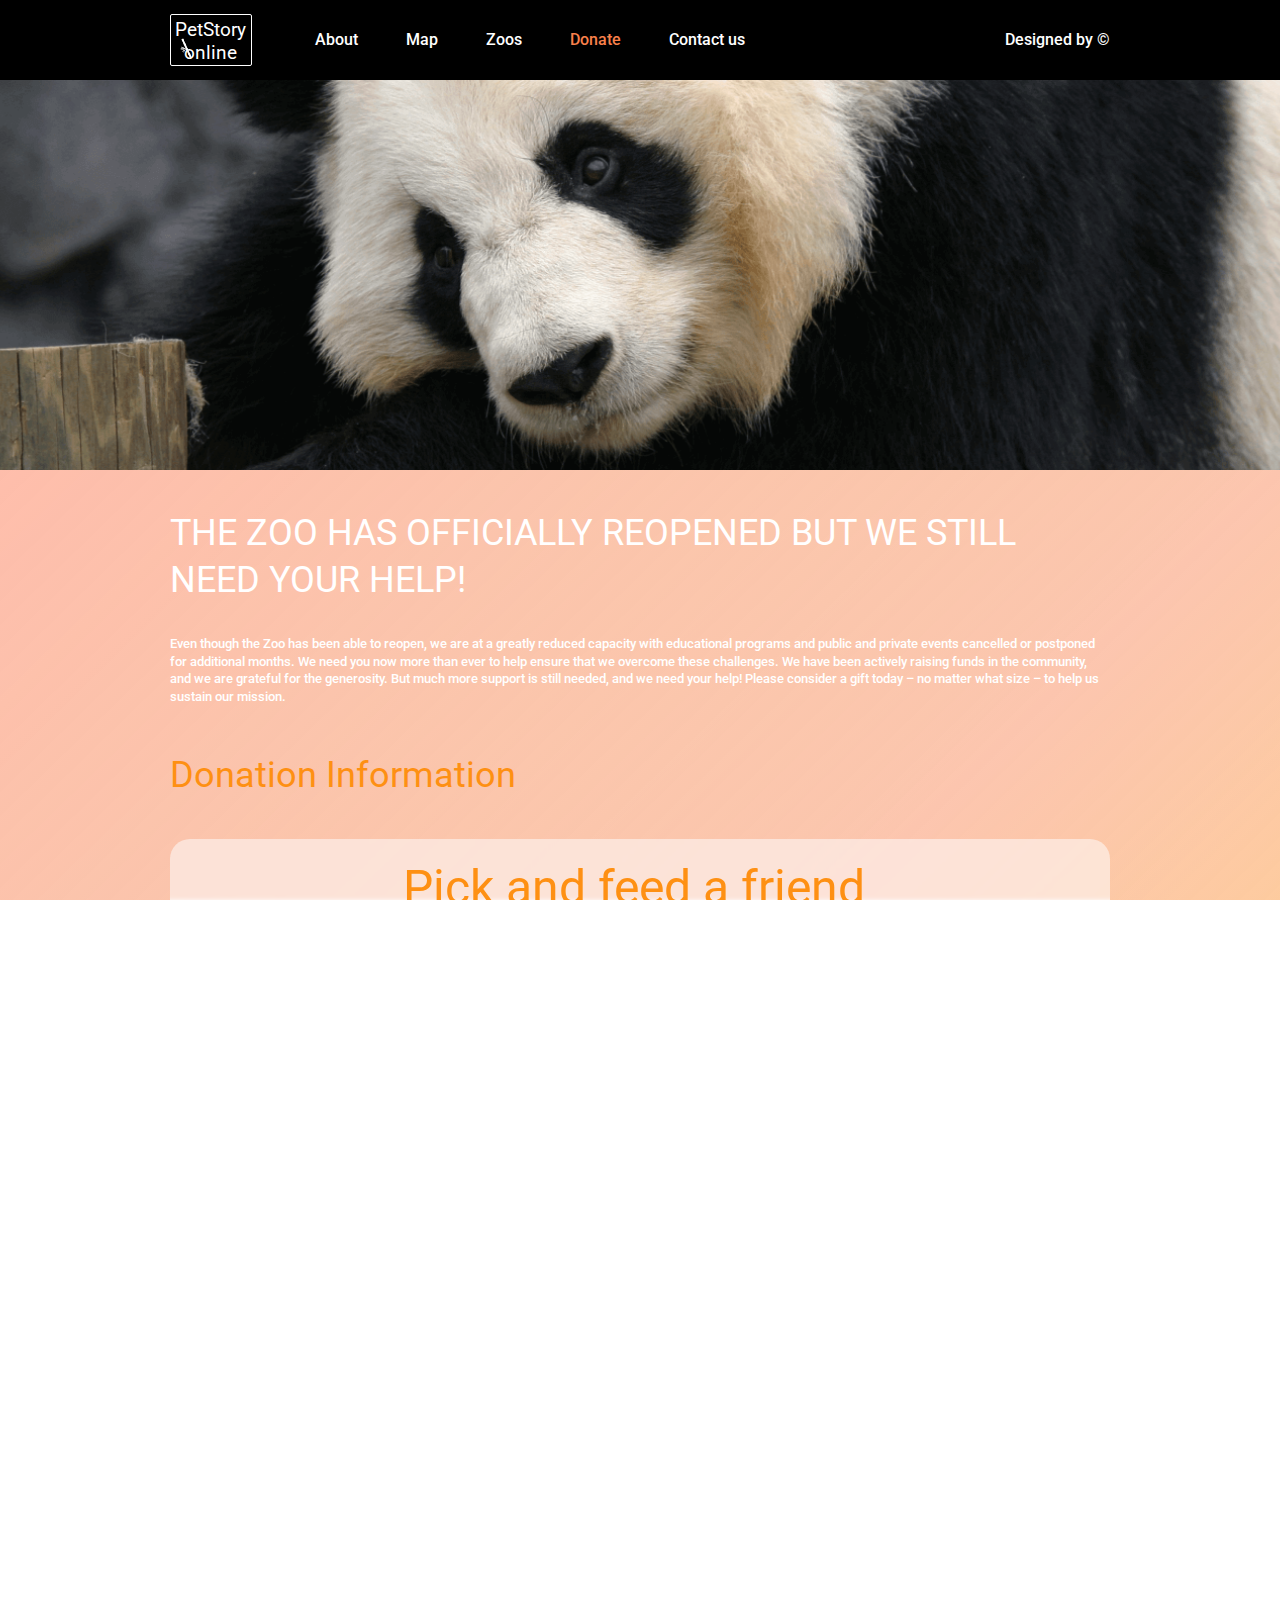
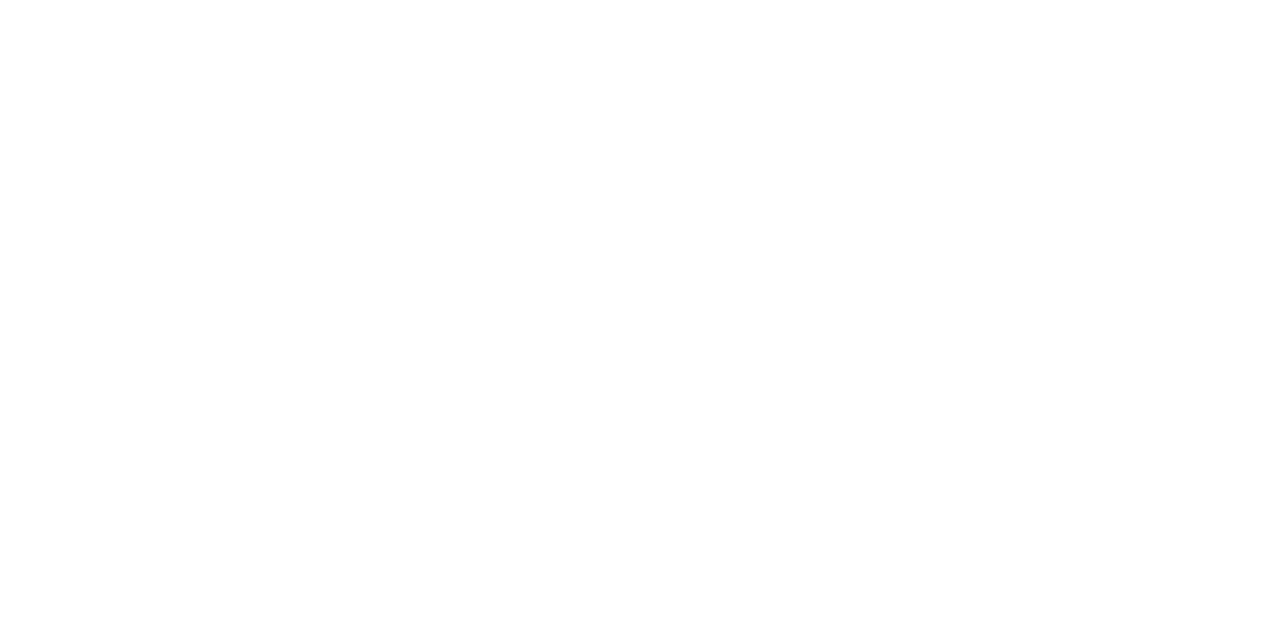
<file: pages/donate/index.html>
<!DOCTYPE html>
<html lang="en">
  <head>
    <meta charset="UTF-8" />
    <meta http-equiv="X-UA-Compatible" content="IE=edge" />
    <meta name="viewport" content="width=device-width, initial-scale=1.0" />
    <link rel="stylesheet" href="../../assets/styles/style.css" />
    <script defer src="./script.js"></script>
    <title>Donate</title>
  </head>
  <body>
    <header>
      <nav class="navbar navbar-donate">
        <div class="container">
          <div class="navbar-container">
            <div class="navbar-menu">
              <a href="../main/index.html">
                <div class="logo">
                  <img class="logo-bamboo-icon" src="../../assets/icons/bamboo.svg" alt="bamboo-logo" />
                  <h1 class="logo-text">PetStory online</h1>
                </div>
              </a>
              <ul class="navbar-list">
                <li class="navbar-list-item">
                  <a class="navbar-list-link" href="../main/index.html">About</a>
                </li>
                <li class="navbar-list-item">
                  <a class="navbar-list-link" href="">Map</a>
                </li>
                <li class="navbar-list-item">
                  <a class="navbar-list-link" href="">Zoos</a>
                </li>
                <li class="navbar-list-item">
                  <a class="navbar-list-link navbar-list-link-active" href="index.html">Donate</a>
                </li>
                <li class="navbar-list-item">
                  <a class="navbar-list-link" href="">Contact us</a>
                </li>
              </ul>
            </div>
            <div class="credentials">
              <a
                class="navbar-list-link credentials-text"
                target="_blank"
                href="https://www.figma.com/file/jfEFwkXVj1WRq7sUHDr8os/PetStory-online"
                >Designed by &copy;</a
              >
            </div>
            <div class="hamburger-menu-container">
              <div id="bar1" class="hamburger-line"></div>
              <div id="bar2" class="hamburger-line"></div>
              <div id="bar3" class="hamburger-line"></div>
            </div>
          </div>
        </div>
        <div class="hamburger-navbar">
          <div class="container">
            <a href="../main/index.html">
              <div class="logo hamburger-logo">
                <img
                  id="hamburger-bamboo-icon"
                  class="logo-bamboo-icon"
                  src="../../assets/icons/bamboo.svg"
                  alt="bamboo-logo"
                />
                <h1 class="logo-text hamburger-text">PetStory online</h1>
              </div>
            </a>
            <ul class="hamburger-navbar-list">
              <li class="hamburger-navbar-list-item">
                <a class="hamburger-navbar-list-link" href="../main/index.html">About</a>
              </li>
              <li class="hamburger-navbar-list-item">
                <a class="hamburger-navbar-list-link" href="">Map</a>
              </li>
              <li class="hamburger-navbar-list-item">
                <a class="hamburger-navbar-list-link" href="">Zoos</a>
              </li>
              <li class="hamburger-navbar-list-item">
                <a class="hamburger-navbar-list-link hamburger-navbar-list-link-active" href="./index.html">Donate</a>
              </li>
              <li class="hamburger-navbar-list-item">
                <a class="hamburger-navbar-list-link" href="">Contact us</a>
              </li>
              <li class="hamburger-navbar-list-item">
                <a
                  class="hamburger-navbar-list-link"
                  target="_blank"
                  href="https://www.figma.com/file/jfEFwkXVj1WRq7sUHDr8os/PetStory-online"
                  >Designed by &copy;</a
                >
              </li>
            </ul>
          </div>
        </div>
        <div class="overlay-hidden"></div>
      </nav>
    </header>
    <section id="panda-background"></section>
    <section id="donate-section">
      <div class="container">
        <div class="donate-section-container">
          <h2 class="donate-h2">THE ZOO HAS OFFICIALLY REOPENED BUT WE STILL NEED YOUR HELP!</h2>
          <p class="donate-main-text">
            Even though the Zoo has been able to reopen, we are at a greatly reduced capacity with educational programs
            and public and private events cancelled or postponed for additional months. We need you now more than ever
            to help ensure that we overcome these challenges. We have been actively raising funds in the community, and
            we are grateful for the generosity. But much more support is still needed, and we need your help! Please
            consider a gift today – no matter what size – to help us sustain our mission.
          </p>
          <h3 class="donate-h3">Donation Information</h3>
          <div class="pick-feed-friend-container pick-feed-friend-container-donate">
            <div class="donate-section-container-inner">
              <h2 class="pick-feed-friend-h2 pick-feed-friend-h2-donate">Pick and feed a friend</h2>
              <h4 class="pick-feed-friend-h4 pick-feed-friend-h4-donate">
                We know the animals bring you joy, and in these extraordinary times, we’re glad.
              </h4>
              <div class="diets-container">
                <div class="diets-for-day">
                  <span class="diets-number">4</span>
                  <p class="diets-text">Panda diet for the day.</p>
                </div>
                <img class="multiply-sign" src="../../assets/icons/x_icon.svg" alt="multiply-sign" />
                <img class="big-panda-icon" src="../../assets/icons/panda_widget1.svg" alt="big-panda-icon" />
              </div>
              <p class="diets-text diets-text-bl">Amount</p>
              <div class="progress-bar-amount">
                <div class="progress-bar-amount-line">
                  <div class="progress-bar-amount-dot-container">
                    <div class="progress-bar-amount-dot"></div>
                  </div>
                  <div class="progress-bar-amount-dot-container">
                    <div class="progress-bar-amount-dot"></div>
                  </div>
                  <div class="progress-bar-amount-dot-container">
                    <div class="progress-bar-amount-dot"></div>
                  </div>
                  <div class="progress-bar-amount-dot-container">
                    <div class="progress-bar-amount-dot"></div>
                  </div>
                  <div class="progress-bar-amount-dot-container">
                    <div class="progress-bar-amount-dot"></div>
                  </div>
                  <div class="progress-bar-amount-dot-container">
                    <div class="progress-bar-amount-dot progress-bar-amount-dot-active"></div>
                  </div>
                  <div class="progress-bar-amount-dot-container">
                    <div class="progress-bar-amount-dot"></div>
                  </div>
                  <div class="progress-bar-amount-dot-container">
                    <div class="progress-bar-amount-dot"></div>
                  </div>
                </div>
              </div>
              <div class="progress-bar-amounts">
                <div class="progress-bar-amount-cash">$5000</div>
                <div class="progress-bar-amount-cash">$2000</div>
                <div class="progress-bar-amount-cash">$1000</div>
                <div class="progress-bar-amount-cash">$500</div>
                <div class="progress-bar-amount-cash">$250</div>
                <div class="progress-bar-amount-cash progress-bar-amount-cash-active">$100</div>
                <div class="progress-bar-amount-cash">$50</div>
                <div class="progress-bar-amount-cash">$25</div>
              </div>
              <form class="donate-form-container">
                <div class="donate-amount-container">
                  <input
                    type="number"
                    min="1"
                    max="9999"
                    class="input-amount"
                    placeholder="Another amount"
                    value="100"
                  />
                  <span class="currency-sign">$</span>
                </div>
                <div class="monthly-once-input">
                  <div>
                    <input type="radio" name="monthly-once" id="monthly" class="custom-radio-green" />
                    <label for="monthly">Monthly</label>
                  </div>
                  <div>
                    <input type="radio" name="monthly-once" id="once" checked="checked" class="custom-radio-green" />
                    <label for="once">Once</label>
                  </div>
                </div>
                <button class="round-btn donate-btn" type="button">Feed a friend now</button>
                <p class="diets-text donate-bottom-text">Share with your friends on social networks</p>
              </form>
            </div>
          </div>
        </div>
      </div>
    </section>
    <footer>
      <div class="container">
        <div class="footer-container footer-container-donate">
          <div class="logo-email">
            <a href="../main/index.html">
              <div class="logo footer-logo tablet-footer-logo">
                <img
                  class="logo-bamboo-icon footer-logo-bamboo-icon"
                  src="../../assets/icons/bamboo.svg"
                  alt="bamboo-logo"
                />
                <h2 class="logo-text footer-logo-text">PetStory online</h2>
              </div>
            </a>
            <div class="newsletter-email-sub-container">
              <h5 class="subscribe">Subscribe to our news</h5>
              <form>
                <input
                  class="email-input"
                  type="email"
                  name="email-input"
                  id="email-input"
                  placeholder="Enter your email"
                />
                <input class="email-submit-btn" type="button" value="Submit" />
              </form>
            </div>
          </div>
          <div class="footer-btn">
            <a href="../donate/index.html">
              <button class="round-btn slight-round-btn">donate for volunteers</button>
            </a>
          </div>
          <div class="footer-bottom">
            <div class="socials-links">
              <div class="socials-link-item">
                <a class="socials-link-link" target="_blank" href="https://www.facebook.com/">
                  <div class="socials-links-icon-container">
                    <img class="socials-link-icon" src="../../assets/icons/facebook.svg" alt="facebook-icon" />
                  </div>
                  <p class="socials-link-text">Facebook</p>
                </a>
              </div>
              <div class="socials-link-item">
                <a class="socials-link-link" target="_blank" href="https://www.twitter.com/">
                  <div class="socials-links-icon-container">
                    <img class="socials-link-icon" src="../../assets/icons/twitter.svg" alt="twitter-icon" />
                  </div>
                  <p class="socials-link-text">Twitter</p>
                </a>
              </div>
              <div class="socials-link-item">
                <a class="socials-link-link" target="_blank" href="https://www.instagram.com/">
                  <div class="socials-links-icon-container">
                    <img class="socials-link-icon" src="../../assets/icons/instagram.svg" alt="instagram-icon" />
                  </div>
                  <p class="socials-link-text">Instagram</p>
                </a>
              </div>
              <div class="socials-link-item">
                <a class="socials-link-link" target="_blank" href="https://www.youtube.com/">
                  <div class="socials-links-icon-container">
                    <img class="socials-link-icon" src="../../assets/icons/youtube.svg" alt="youtube-icon" />
                  </div>
                  <p class="socials-link-text">YouTube</p>
                </a>
              </div>
            </div>
            <div class="footer-navbar">
              <ul class="navbar-list footer-navbar-list">
                <li class="navbar-list-item footer-p">
                  <a class="navbar-list-link footer-navbar-list-item" href="../main/index.html">About</a>
                </li>
                <li class="navbar-list-item footer-p">
                  <a class="navbar-list-link footer-navbar-list-item" href="">Map</a>
                </li>
                <li class="navbar-list-item footer-p">
                  <a class="navbar-list-link footer-navbar-list-item" href="">Zoos</a>
                </li>
                <li class="navbar-list-item footer-p">
                  <a class="navbar-list-link footer-navbar-list-item m-r-0" href="">Contact us</a>
                </li>
              </ul>
            </div>
            <div class="footer-credentials">
              <a
                class="footer-credentials-link"
                target="_blank"
                href="https://www.figma.com/file/jfEFwkXVj1WRq7sUHDr8os/PetStory-online"
              >
                <div class="footer-credentials-textbox">
                  <p class="footer-credentials-text">Designed by Alisa Samborskaya</p>
                  <p class="footer-credentials-text">©RSSchool & ©Yem Digital 2021</p>
                </div>
              </a>
            </div>
          </div>
        </div>
      </div>
    </footer>
  </body>
</html>
</file>
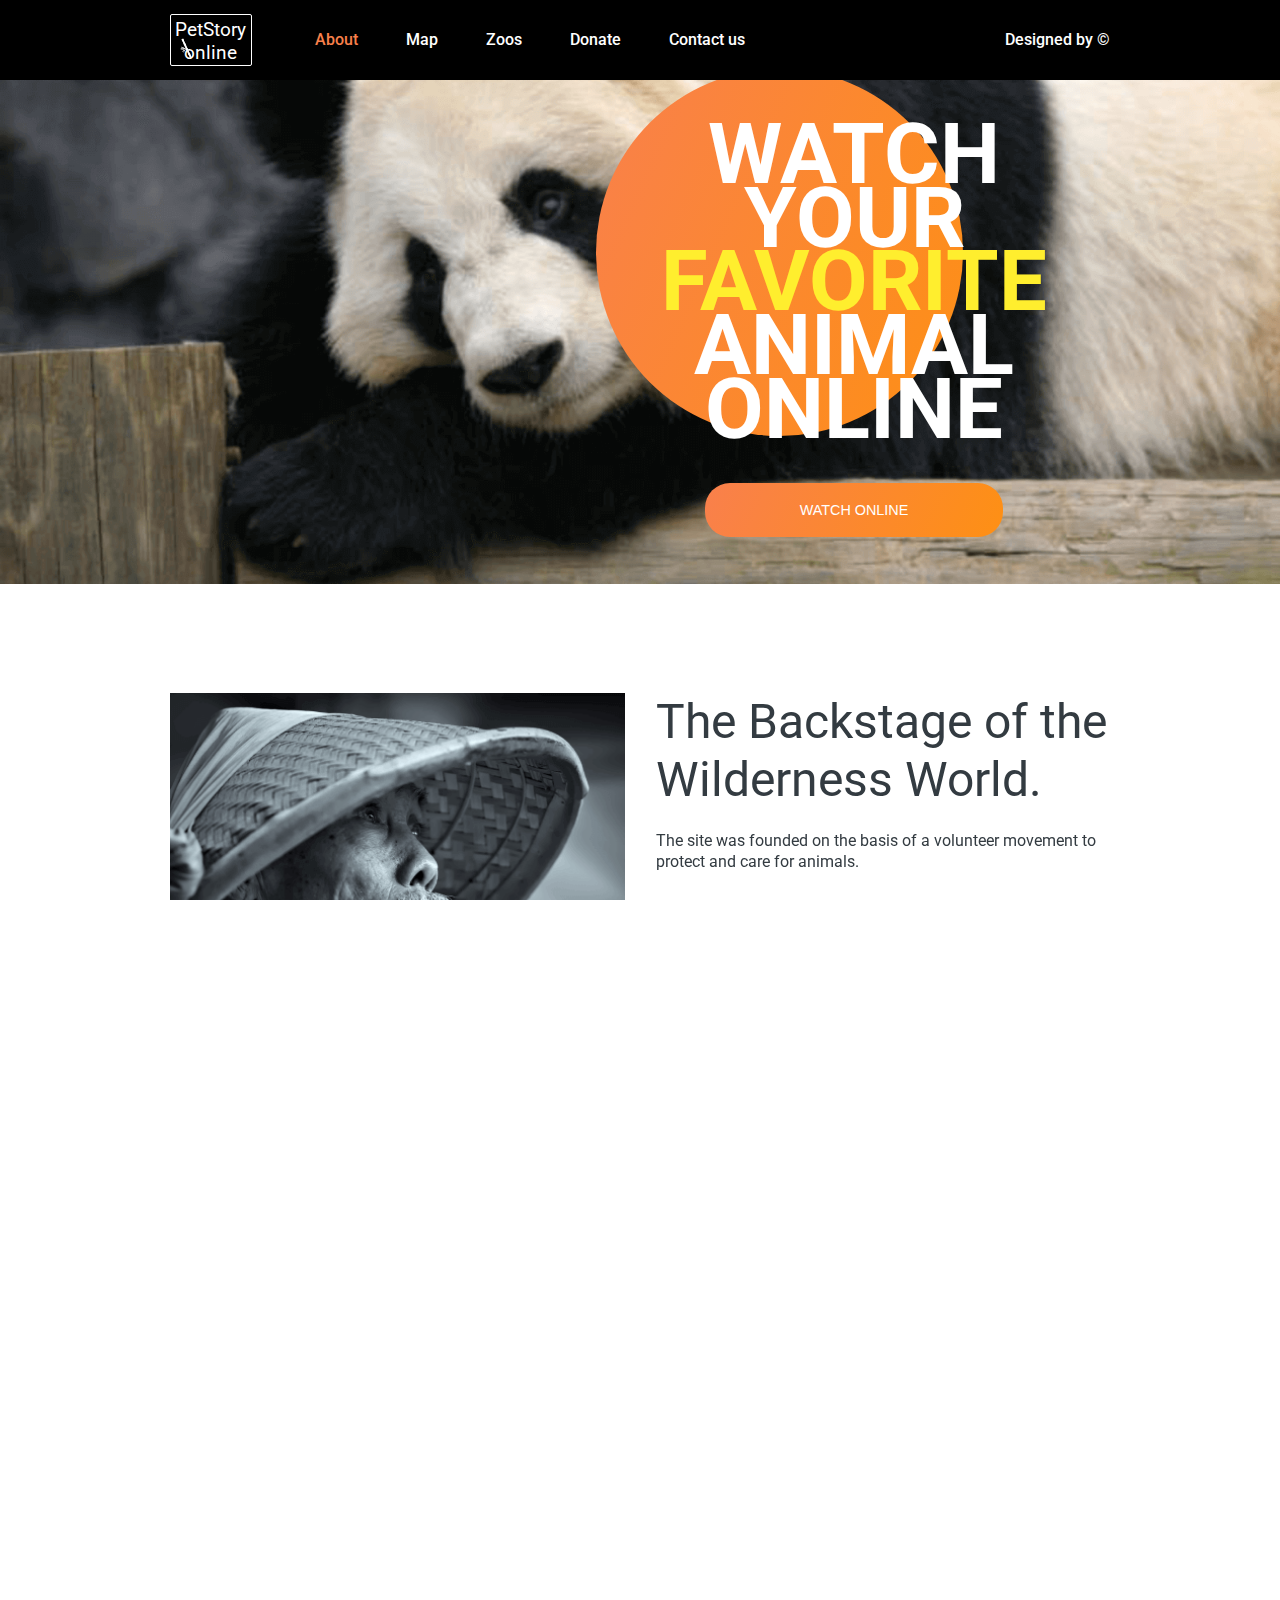
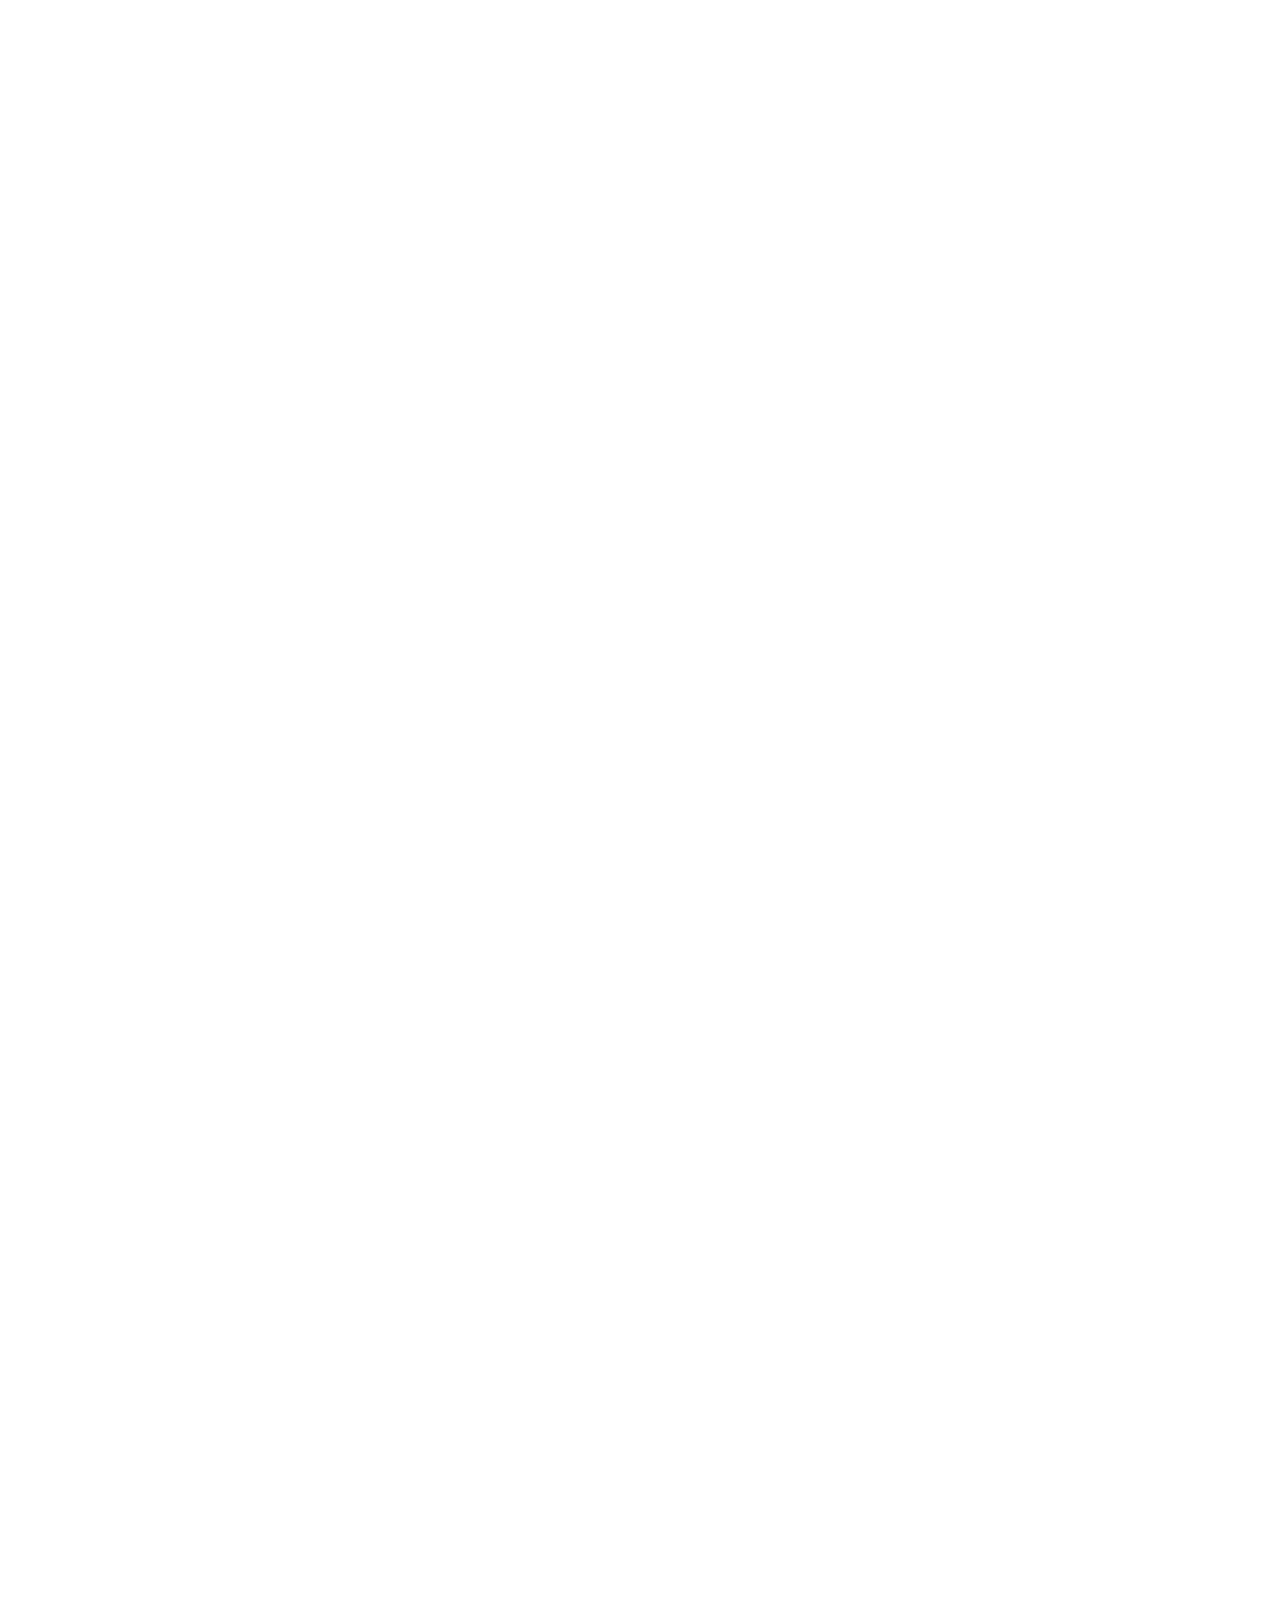
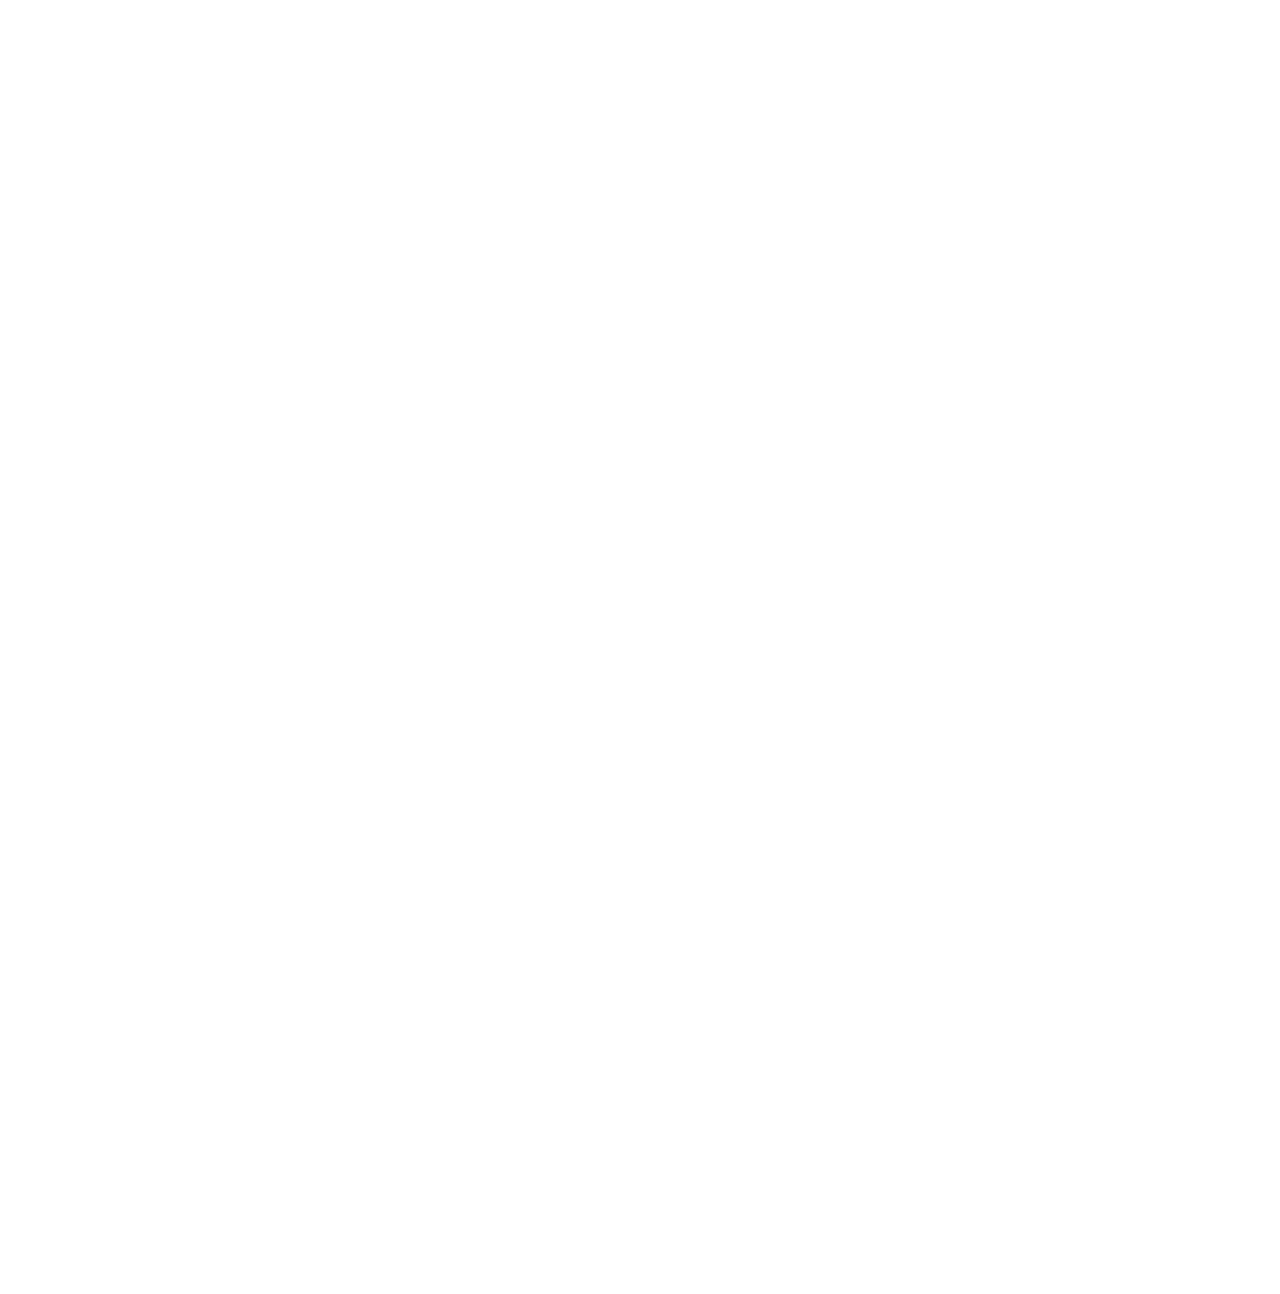
<file: pages/main/index.html>
<!DOCTYPE html>
<html lang="en">
  <head>
    <meta charset="UTF-8" />
    <meta http-equiv="X-UA-Compatible" content="IE=edge" />
    <meta name="viewport" content="width=device-width, initial-scale=1.0" />
    <title>PetStory online</title>
    <link rel="stylesheet" href="../../assets/styles/style.css" />
    <script defer src="./script.js"></script>
  </head>
  <body>
    <header>
      <nav class="navbar">
        <div class="container">
          <div class="navbar-container">
            <div class="navbar-menu">
              <a href="index.html">
                <div class="logo">
                  <img class="logo-bamboo-icon" src="../../assets/icons/bamboo.svg" alt="bamboo-logo" />
                  <h1 class="logo-text">PetStory online</h1>
                </div>
              </a>
              <ul class="navbar-list">
                <li class="navbar-list-item">
                  <a class="navbar-list-link navbar-list-link-active" href="index.html">About</a>
                </li>
                <li class="navbar-list-item">
                  <a class="navbar-list-link" href="">Map</a>
                </li>
                <li class="navbar-list-item">
                  <a class="navbar-list-link" href="">Zoos</a>
                </li>
                <li class="navbar-list-item">
                  <a class="navbar-list-link" href="../donate/index.html">Donate</a>
                </li>
                <li class="navbar-list-item">
                  <a class="navbar-list-link" href="">Contact us</a>
                </li>
              </ul>
            </div>
            <div class="credentials">
              <a
                class="navbar-list-link credentials-text"
                target="_blank"
                href="https://www.figma.com/file/jfEFwkXVj1WRq7sUHDr8os/PetStory-online"
                >Designed by &copy;</a
              >
            </div>
            <div class="hamburger-menu-container">
              <div id="bar1" class="hamburger-line"></div>
              <div id="bar2" class="hamburger-line"></div>
              <div id="bar3" class="hamburger-line"></div>
            </div>
          </div>
        </div>
        <div class="hamburger-navbar">
          <div class="container">
            <a href="index.html">
              <div class="logo hamburger-logo">
                <img
                  id="hamburger-bamboo-icon"
                  class="logo-bamboo-icon"
                  src="../../assets/icons/bamboo.svg"
                  alt="bamboo-logo"
                />
                <h1 class="logo-text hamburger-text">PetStory online</h1>
              </div>
            </a>
            <ul class="hamburger-navbar-list">
              <li class="hamburger-navbar-list-item">
                <a class="hamburger-navbar-list-link hamburger-navbar-list-link-active" href="index.html">About</a>
              </li>
              <li class="hamburger-navbar-list-item">
                <a class="hamburger-navbar-list-link" href="">Map</a>
              </li>
              <li class="hamburger-navbar-list-item">
                <a class="hamburger-navbar-list-link" href="">Zoos</a>
              </li>
              <li class="hamburger-navbar-list-item">
                <a class="hamburger-navbar-list-link" href="../donate/index.html">Donate</a>
              </li>
              <li class="hamburger-navbar-list-item">
                <a class="hamburger-navbar-list-link" href="">Contact us</a>
              </li>
              <li class="hamburger-navbar-list-item">
                <a
                  class="hamburger-navbar-list-link"
                  target="_blank"
                  href="https://www.figma.com/file/jfEFwkXVj1WRq7sUHDr8os/PetStory-online"
                  >Designed by &copy;</a
                >
              </li>
            </ul>
          </div>
        </div>
        <div class="overlay-hidden"></div>
      </nav>
    </header>
    <section id="watch-animal-online">
      <div class="orange-circle"></div>
      <h2 class="watch-animal-online-header">Watch your <span class="yellow-text">favorite</span> animal online</h2>
      <button tabindex="1" class="round-btn watch-btn">Watch online</button>
    </section>
    <section id="hero-header">
      <div class="container">
        <div class="hero-container">
          <img class="flower-foto" src="../../assets/images/flower_foto1.png" alt="flower_foto" />
          <img class="bamboo-cap-img" src="../../assets/images/bamboo-cap.png" alt="bamboo-cap" />
          <div class="hero-right">
            <h2 class="hero-header-h2">The Backstage of the Wilderness World.</h2>
            <p class="text-small">
              The site was founded on the basis of a volunteer movement to protect and care for animals.
            </p>
            <h3 class="hero-header-h3">How it works</h3>
            <p class="text-small text-small-margin">
              The main goal is to help the animals, as well as the nature reserves and zoos where they are kept. We are
              currently working on video projects targeting pandas in China, eagles on an island near Los Angeles,
              alligators in Florida and gorillas in the Congo. These have a total of more than 1,500 mammals and
              reptiles.
            </p>
          </div>
        </div>
      </div>
    </section>
    <section id="animals-grid-section">
      <div class="container buttons-container">
        <div class="animals-grid-container">
          <div class="animals-grid">
            <div class="card-item">
              <p class="card-amination-text">
                The giant panda is a bear species endemic to China. It is characterised by its bold black-and-white coat
                and rotund body. The name "giant panda" is sometimes used to distinguish it from the red panda, a
                neighboring musteloid. Though it belongs to the order Carnivora, the giant panda is a folivore, with
                bamboo shoots and leaves making up more than 99% of its diet.
              </p>
              <img class="card-img" src="../../assets/images/pandas.png" alt="pandas" />
              <div class="card-item-bottom">
                <div class="card-item-title">
                  <h4 class="animal-name">Giant Pandas</h4>
                  <p class="animal-subtitle">Native to Southwest China</p>
                </div>
                <div class="card-item-icons">
                  <img
                    class="card-item-icon"
                    src="../../assets/icons/banana-bamboo_icon.svg"
                    alt="banana-bamboo_icon"
                  />
                </div>
              </div>
            </div>
            <div class="card-item">
              <p class="card-amination-text">
                Eagle is the common name for many large birds of prey of the family Accipitridae. Eagles belong to
                several groups of genera, some of which are closely related. Most of the 60 species of eagle are from
                Eurasia and Africa.Outside this area, just 14 species can be found—2 in North America, 9 in Central and
                South America, and 3 in Australia.
              </p>
              <img class="card-img" src="../../assets/images/eagle.png" alt="eagle" />
              <div class="card-item-bottom">
                <div class="card-item-title">
                  <h4 class="animal-name">Eagles</h4>
                  <p class="animal-subtitle">Native to South America</p>
                </div>
                <div class="card-item-icons">
                  <img class="card-item-icon" src="../../assets/icons/meet-fish_icon.svg" alt="meet-fish_icon" />
                </div>
              </div>
            </div>
            <div class="card-item">
              <p class="card-amination-text">
                Gorillas are herbivorous, predominantly ground-dwelling great apes that inhabit the tropical forests of
                equatorial Africa. The genus Gorilla is divided into two species: the eastern gorilla and the western
                gorilla, and either four or five subspecies.
              </p>
              <img class="card-img" src="../../assets/images/gorilla.png" alt="gorilla" />
              <div class="card-item-bottom">
                <div class="card-item-title">
                  <h4 class="animal-name">Gorillas</h4>
                  <p class="animal-subtitle">Native to Congo</p>
                </div>
                <div class="card-item-icons">
                  <img
                    class="card-item-icon"
                    src="../../assets/icons/banana-bamboo_icon.svg"
                    alt="banana-bamboo_icon"
                  />
                </div>
              </div>
            </div>
            <div class="card-item">
              <p class="card-amination-text">
                Sloths are a group of arboreal Neotropical xenarthran mammals constituting the suborder Folivora. Noted
                for their slowness of movement, they spend most of their lives hanging upside down in the trees of the
                tropical rainforests of South America and Central America. They are considered to be most closely
                related to anteaters, together making up the xenarthran order Pilosa.
              </p>
              <img class="card-img" src="../../assets/images/two-toed-sloth.png" alt="two-toed-sloth" />
              <div class="card-item-bottom">
                <div class="card-item-title">
                  <h4 class="animal-name">Two-toed Sloth</h4>
                  <p class="animal-subtitle">Mesoamerica, South America</p>
                </div>
                <div class="card-item-icons">
                  <img
                    class="card-item-icon"
                    src="../../assets/icons/banana-bamboo_icon.svg"
                    alt="banana-bamboo_icon"
                  />
                </div>
              </div>
            </div>
            <div class="card-item">
              <p class="card-amination-text">
                The cheetah is a large cat native to Africa and central Iran. It is the fastest land animal, estimated
                to be capable of running at 80 to 128 km/h with the fastest reliably recorded speeds being 93 and 98
                km/h, and as such has several adaptations for speed, including a light build, long thin legs and a long
                tail.
              </p>
              <img class="card-img" src="../../assets/images/cheetahs.png" alt="cheetahs" />
              <div class="card-item-bottom">
                <div class="card-item-title">
                  <h4 class="animal-name">Cheetahs</h4>
                  <p class="animal-subtitle">Native to Africa</p>
                </div>
                <div class="card-item-icons">
                  <img class="card-item-icon" src="../../assets/icons/meet-fish_icon.svg" alt="meet-fish_icon" />
                </div>
              </div>
            </div>
            <div class="card-item">
              <p class="card-amination-text">
                Penguins are a group of aquatic flightless birds. They live almost exclusively in the Southern
                Hemisphere: only one species, the Galápagos penguin, is found north of the Equator. Highly adapted for
                life in the water, penguins have countershaded dark and white plumage and flippers for swimming.
              </p>
              <img class="card-img" src="../../assets/images/penguins.png" alt="penguins" />
              <div class="card-item-bottom">
                <div class="card-item-title">
                  <h4 class="animal-name">Penguins</h4>
                  <p class="animal-subtitle">Native to Antarctica</p>
                </div>
                <div class="card-item-icons">
                  <img class="card-item-icon" src="../../assets/icons/meet-fish_icon.svg" alt="meet-fish_icon" />
                </div>
              </div>
            </div>
          </div>
        </div>

        <div class="animals-grid-btn">
          <button class="round-btn">Choose your favorite</button>
        </div>
        <div class="circle-btn next">
          <img class="arrow-position" src="../../assets/icons/arrow-right.svg" alt="arrow-right" />
        </div>
        <div class="circle-btn prev">
          <img class="arrow-position" src="../../assets/icons/arrow-left.svg" alt="arrow-left" />
        </div>
      </div>
      <img class="palm-foto" src="../../assets/images/palm_foto.png" alt="palm_foto" />
      <img class="strelitzia" src="../../assets/images/strelitzia 2.png" alt="strelitzia" />
    </section>
    <section id="pick-feed-friend">
      <div id="pick-feed-spec-container" class="container">
        <div class="pick-feed-friend-container">
          <h2 class="pick-feed-friend-h2">Pick and feed a friend</h2>
          <h4 class="pick-feed-friend-h4">
            We know the animals bring you joy, and in these extraordinary times, we’re glad.
          </h4>
          <p class="pick-feed-friend-stong-text">
            During a time when the COVID-19 epidemic is touching all of our lives, we’re proud and glad that people
            around the world find joy in PetStory.
          </p>
          <p class="pick-feed-friend-reg-text">
            Even though the zoo has reopened, we need you now more than ever to help us deal with these problems. Please
            consider a gift to our
            <a href="../donate/index.html" class="orang-underline-link">Emergency Support Fund</a> .
          </p>
          <h3 class="h3-header">How it works</h3>
          <div class="pick-feed-friend-scheme">
            <div class="card-icon">
              <div class="box-icon">
                <img src="../../assets/icons/pay.svg" alt="pay-with-card" />
              </div>
              <p class="undebox-text">Pay with card</p>
            </div>
            <img class="arrow-big" src="../../assets/icons/arrow-big.svg" alt="arrow-big" />

            <div id="center-card-icon" class="card-icon">
              <div class="box-icon">
                <img src="../../assets/icons/zoo.svg" alt="zoo" />
              </div>
              <p class="undebox-text">Payment goes to the zoo</p>
              <img class="arrow-green arrow-green-left" src="../../assets/icons/arrow-green.svg" alt="arrow-green" />
              <img class="arrow-green arrow-green-right" src="../../assets/icons/arrow-green.svg" alt="arrow-green" />
            </div>
            <img class="arrow-big" src="../../assets/icons/arrow-big.svg" alt="arrow-big" />

            <div class="card-icon">
              <div class="box-icon">
                <img src="../../assets/icons/monkey.svg" alt="monkey" />
              </div>
              <p class="undebox-text">Your favourite animal gets delicious dish</p>
            </div>
          </div>
          <div class="feed-friend-btn">
            <button class="round-btn fix-position">Feed a friend now</button>
          </div>
        </div>
      </div>
    </section>
    <section id="testimonials">
      <div class="container">
        <div class="testimonials-container">
          <h3 class="h3-header testimonials-header">Testimonials</h3>
          <div class="testimonials-grid">
            <div class="testimonials-card">
              <div class="testimonials-card-inner">
                <div class="testimonials-card-head">
                  <img src="../../assets/icons/user_icon.svg" alt="user_icon" class="testimonials-profile-pic" />
                  <div class="testimonials-right-head">
                    <p class="testimonials-name">Michael John</p>
                    <div class="testimonials-subtext">
                      <p class="testimonials-light-text">Local Austria</p>
                      <p class="testimonials-light-text">•</p>
                      <p class="testimonials-light-text">Today</p>
                    </div>
                  </div>
                </div>
                <p class="testimonials-main-text">
                  The best online zoo I’ve met. My son delighted very much ljves to watch gouillas. Online zoo is one jf
                  the ways to instill a love for animals.The best online zoo I’ve met. My son delighted very much ljves
                  to watch gouillas. Online zoo is one jf the ways to instill a love for animals.
                </p>
                <p class="testimonials-main-text">
                  The best online zoo I’ve met. My son delighted very much ljves to watch gouillas. Online zoo is one jf
                  the ways to instill a love for animals.The best online zoo I’ve met. My son delighted very much ljves
                  to watch gouillas. Online zoo is one jf the ways to instill a love for animals.
                </p>
              </div>
            </div>
            <div class="testimonials-card">
              <div class="testimonials-card-inner">
                <div class="testimonials-card-head">
                  <img src="../../assets/images/profpic1.png" alt="profpic1" class="testimonials-profile-pic" />
                  <div class="testimonials-right-head">
                    <p class="testimonials-name">Oskar Samborsky</p>
                    <div class="testimonials-subtext">
                      <p class="testimonials-light-text">Local Austria</p>
                      <p class="testimonials-light-text">•</p>
                      <p class="testimonials-light-text">Yesterday</p>
                    </div>
                  </div>
                </div>
                <p class="testimonials-main-text">
                  Online zoo is one jf the ways to instill a love for animals.The best online zoo I’ve met. My son
                  delighted very much ljves to watch gouillas. Online zoo is one jf the ways to instill a love for
                  animals.The best online zoo I’ve met. My son delighted very much ljves to watch gouillas.
                </p>
                <p class="testimonials-main-text">
                  The best online zoo I’ve met. My son delighted very much ljves to watch gouillas. Online zoo is one jf
                  the ways to instill a love for animals.The best online zoo I’ve met. My son delighted very much ljves
                  to watch gouillas. Online zoo is one jf the ways to instill a love for animals.The best online zoo
                  I’ve met. My son delighted very much ljves to watch gouillas. Online zoo is one jf the ways to instill
                  a love for animals.The best online zoo I’ve met. My son delighted very much ljves to watch gouillas.
                  Online zoo is one jf the ways to instill a love for animals.
                </p>
              </div>
            </div>
            <div class="testimonials-card">
              <div class="testimonials-card-inner">
                <div class="testimonials-card-head">
                  <img src="../../assets/images/profpic2.png" alt="profpic2" class="testimonials-profile-pic" />
                  <div class="testimonials-right-head">
                    <p class="testimonials-name">Fredericka Michelin</p>
                    <div class="testimonials-subtext">
                      <p class="testimonials-light-text">Local Austria</p>
                      <p class="testimonials-light-text">•</p>
                      <p class="testimonials-light-text">Yesterday</p>
                    </div>
                  </div>
                </div>
                <p class="testimonials-main-text">
                  The best online zoo I’ve met. My son delighted very much ljves to watch gouillas. Online zoo is one jf
                  the ways to instill a love for animals.The best online zoo I’ve met. My son delighted very much ljves
                  to watch gouillas. Online zoo is one jf the ways to instill a love for animals.
                </p>
                <p class="testimonials-main-text">
                  The best online zoo I’ve met. My son delighted very much ljves to watch gouillas. Online zoo is one jf
                  the ways to instill a love for animals.The best online zoo I’ve met.
                </p>
                <p class="testimonials-main-text">
                  The best online zoo I’ve met. My son delighted very much ljves to watch gouillas. Online zoo is one jf
                  the ways to instill a love for animals.The best online zoo I’ve met. My son delighted very much ljves
                  to watch gouillas. Online zoo is one jf the ways to instill a love for animals.
                </p>
              </div>
            </div>
            <div class="testimonials-card">
              <div class="testimonials-card-inner">
                <div class="testimonials-card-head">
                  <img src="../../assets/images/profpic3.png" alt="profpic3" class="testimonials-profile-pic" />
                  <div class="testimonials-right-head">
                    <p class="testimonials-name">Mila Riksha</p>
                    <div class="testimonials-subtext">
                      <p class="testimonials-light-text">Local Austria</p>
                      <p class="testimonials-light-text">•</p>
                      <p class="testimonials-light-text">Yesterday</p>
                    </div>
                  </div>
                </div>
                <p class="testimonials-main-text">
                  My son delighted very much ljves to watch gouillas. Online zoo is one jf the ways to instill a love
                  for animals.The best online zoo I’ve met. My son delighted very much ljves to watch gouillas. Online
                  zoo is one jf the ways to instill a love for animals.The best online zoo I’ve met. My son delighted
                  very much ljves to watch gouillas. Online zoo is one jf the ways to instill a love for animals.The
                  best online zoo I’ve met. My son delighted very much ljves to watch gouillas.
                </p>
                <p class="testimonials-main-text">
                  The best online zoo I’ve met. My son delighted very much ljves to watch gouillas. Online zoo is one jf
                  the ways to instill a love for animals.The best online zoo I’ve met. My son delighted very much ljves
                  to watch gouillas. Online zoo is one jf the ways to instill a love for animals.
                </p>
              </div>
            </div>
            <div class="testimonials-card">
              <div class="testimonials-card-inner">
                <div class="testimonials-card-head">
                  <img src="../../assets/icons/user_icon.svg" alt="user_icon" class="testimonials-profile-pic" />
                  <div class="testimonials-right-head">
                    <p class="testimonials-name">Michael John 2</p>
                    <div class="testimonials-subtext">
                      <p class="testimonials-light-text">Local Austria</p>
                      <p class="testimonials-light-text">•</p>
                      <p class="testimonials-light-text">Today</p>
                    </div>
                  </div>
                </div>
                <p class="testimonials-main-text">
                  The best online zoo I’ve met. My son delighted very much ljves to watch gouillas. Online zoo is one jf
                  the ways to instill a love for animals.The best online zoo I’ve met. My son delighted very much ljves
                  to watch gouillas. Online zoo is one jf the ways to instill a love for animals.
                </p>
                <p class="testimonials-main-text">
                  The best online zoo I’ve met. My son delighted very much ljves to watch gouillas. Online zoo is one jf
                  the ways to instill a love for animals.The best online zoo I’ve met. My son delighted very much ljves
                  to watch gouillas. Online zoo is one jf the ways to instill a love for animals.
                </p>
              </div>
            </div>
            <div class="testimonials-card">
              <div class="testimonials-card-inner">
                <div class="testimonials-card-head">
                  <img src="../../assets/images/profpic1.png" alt="profpic1" class="testimonials-profile-pic" />
                  <div class="testimonials-right-head">
                    <p class="testimonials-name">Oskar Samborsky 2</p>
                    <div class="testimonials-subtext">
                      <p class="testimonials-light-text">Local Austria</p>
                      <p class="testimonials-light-text">•</p>
                      <p class="testimonials-light-text">Yesterday</p>
                    </div>
                  </div>
                </div>
                <p class="testimonials-main-text">
                  Online zoo is one jf the ways to instill a love for animals.The best online zoo I’ve met. My son
                  delighted very much ljves to watch gouillas. Online zoo is one jf the ways to instill a love for
                  animals.The best online zoo I’ve met. My son delighted very much ljves to watch gouillas.
                </p>
                <p class="testimonials-main-text">
                  The best online zoo I’ve met. My son delighted very much ljves to watch gouillas. Online zoo is one jf
                  the ways to instill a love for animals.The best online zoo I’ve met. My son delighted very much ljves
                  to watch gouillas. Online zoo is one jf the ways to instill a love for animals.The best online zoo
                  I’ve met. My son delighted very much ljves to watch gouillas. Online zoo is one jf the ways to instill
                  a love for animals.The best online zoo I’ve met. My son delighted very much ljves to watch gouillas.
                  Online zoo is one jf the ways to instill a love for animals.
                </p>
              </div>
            </div>
            <div class="testimonials-card">
              <div class="testimonials-card-inner">
                <div class="testimonials-card-head">
                  <img src="../../assets/images/profpic2.png" alt="profpic2" class="testimonials-profile-pic" />
                  <div class="testimonials-right-head">
                    <p class="testimonials-name">Fredericka Michelin 2</p>
                    <div class="testimonials-subtext">
                      <p class="testimonials-light-text">Local Austria</p>
                      <p class="testimonials-light-text">•</p>
                      <p class="testimonials-light-text">Yesterday</p>
                    </div>
                  </div>
                </div>
                <p class="testimonials-main-text">
                  The best online zoo I’ve met. My son delighted very much ljves to watch gouillas. Online zoo is one jf
                  the ways to instill a love for animals.The best online zoo I’ve met. My son delighted very much ljves
                  to watch gouillas. Online zoo is one jf the ways to instill a love for animals.
                </p>
                <p class="testimonials-main-text">
                  The best online zoo I’ve met. My son delighted very much ljves to watch gouillas. Online zoo is one jf
                  the ways to instill a love for animals.The best online zoo I’ve met.
                </p>
                <p class="testimonials-main-text">
                  The best online zoo I’ve met. My son delighted very much ljves to watch gouillas. Online zoo is one jf
                  the ways to instill a love for animals.The best online zoo I’ve met. My son delighted very much ljves
                  to watch gouillas. Online zoo is one jf the ways to instill a love for animals.
                </p>
              </div>
            </div>
            <div class="testimonials-card">
              <div class="testimonials-card-inner">
                <div class="testimonials-card-head">
                  <img src="../../assets/images/profpic3.png" alt="profpic3" class="testimonials-profile-pic" />
                  <div class="testimonials-right-head">
                    <p class="testimonials-name">Mila Riksha 2</p>
                    <div class="testimonials-subtext">
                      <p class="testimonials-light-text">Local Austria</p>
                      <p class="testimonials-light-text">•</p>
                      <p class="testimonials-light-text">Yesterday</p>
                    </div>
                  </div>
                </div>
                <p class="testimonials-main-text">
                  My son delighted very much ljves to watch gouillas. Online zoo is one jf the ways to instill a love
                  for animals.The best online zoo I’ve met. My son delighted very much ljves to watch gouillas. Online
                  zoo is one jf the ways to instill a love for animals.The best online zoo I’ve met. My son delighted
                  very much ljves to watch gouillas. Online zoo is one jf the ways to instill a love for animals.The
                  best online zoo I’ve met. My son delighted very much ljves to watch gouillas.
                </p>
                <p class="testimonials-main-text">
                  The best online zoo I’ve met. My son delighted very much ljves to watch gouillas. Online zoo is one jf
                  the ways to instill a love for animals.The best online zoo I’ve met. My son delighted very much ljves
                  to watch gouillas. Online zoo is one jf the ways to instill a love for animals.
                </p>
              </div>
            </div>
            <div class="testimonials-card">
              <div class="testimonials-card-inner">
                <div class="testimonials-card-head">
                  <img src="../../assets/icons/user_icon.svg" alt="user_icon" class="testimonials-profile-pic" />
                  <div class="testimonials-right-head">
                    <p class="testimonials-name">Michael John 3</p>
                    <div class="testimonials-subtext">
                      <p class="testimonials-light-text">Local Austria</p>
                      <p class="testimonials-light-text">•</p>
                      <p class="testimonials-light-text">Today</p>
                    </div>
                  </div>
                </div>
                <p class="testimonials-main-text">
                  The best online zoo I’ve met. My son delighted very much ljves to watch gouillas. Online zoo is one jf
                  the ways to instill a love for animals.The best online zoo I’ve met. My son delighted very much ljves
                  to watch gouillas. Online zoo is one jf the ways to instill a love for animals.
                </p>
                <p class="testimonials-main-text">
                  The best online zoo I’ve met. My son delighted very much ljves to watch gouillas. Online zoo is one jf
                  the ways to instill a love for animals.The best online zoo I’ve met. My son delighted very much ljves
                  to watch gouillas. Online zoo is one jf the ways to instill a love for animals.
                </p>
              </div>
            </div>
            <div class="testimonials-card">
              <div class="testimonials-card-inner">
                <div class="testimonials-card-head">
                  <img src="../../assets/images/profpic1.png" alt="profpic1" class="testimonials-profile-pic" />
                  <div class="testimonials-right-head">
                    <p class="testimonials-name">Oskar Samborsky 3</p>
                    <div class="testimonials-subtext">
                      <p class="testimonials-light-text">Local Austria</p>
                      <p class="testimonials-light-text">•</p>
                      <p class="testimonials-light-text">Yesterday</p>
                    </div>
                  </div>
                </div>
                <p class="testimonials-main-text">
                  Online zoo is one jf the ways to instill a love for animals.The best online zoo I’ve met. My son
                  delighted very much ljves to watch gouillas. Online zoo is one jf the ways to instill a love for
                  animals.The best online zoo I’ve met. My son delighted very much ljves to watch gouillas.
                </p>
                <p class="testimonials-main-text">
                  The best online zoo I’ve met. My son delighted very much ljves to watch gouillas. Online zoo is one jf
                  the ways to instill a love for animals.The best online zoo I’ve met. My son delighted very much ljves
                  to watch gouillas. Online zoo is one jf the ways to instill a love for animals.The best online zoo
                  I’ve met. My son delighted very much ljves to watch gouillas. Online zoo is one jf the ways to instill
                  a love for animals.The best online zoo I’ve met. My son delighted very much ljves to watch gouillas.
                  Online zoo is one jf the ways to instill a love for animals.
                </p>
              </div>
            </div>
            <div class="testimonials-card">
              <div class="testimonials-card-inner">
                <div class="testimonials-card-head">
                  <img src="../../assets/images/profpic2.png" alt="profpic2" class="testimonials-profile-pic" />
                  <div class="testimonials-right-head">
                    <p class="testimonials-name">Fredericka Michelin 3</p>
                    <div class="testimonials-subtext">
                      <p class="testimonials-light-text">Local Austria</p>
                      <p class="testimonials-light-text">•</p>
                      <p class="testimonials-light-text">Yesterday</p>
                    </div>
                  </div>
                </div>
                <p class="testimonials-main-text">
                  The best online zoo I’ve met. My son delighted very much ljves to watch gouillas. Online zoo is one jf
                  the ways to instill a love for animals.The best online zoo I’ve met. My son delighted very much ljves
                  to watch gouillas. Online zoo is one jf the ways to instill a love for animals.
                </p>
                <p class="testimonials-main-text">
                  The best online zoo I’ve met. My son delighted very much ljves to watch gouillas. Online zoo is one jf
                  the ways to instill a love for animals.The best online zoo I’ve met.
                </p>
                <p class="testimonials-main-text">
                  The best online zoo I’ve met. My son delighted very much ljves to watch gouillas. Online zoo is one jf
                  the ways to instill a love for animals.The best online zoo I’ve met. My son delighted very much ljves
                  to watch gouillas. Online zoo is one jf the ways to instill a love for animals.
                </p>
              </div>
            </div>
          </div>
          <span class="input">
            <input type="range" min="0" max="100" step="12.5" id="slider" value="0" />
          </span>

          <div class="testimonials-btn">
            <button class="round-btn slight-round-btn testim-btn">leave feedback</button>
          </div>
          <img class="leav_foto" src="../../assets/images/leav_foto.png" alt="leav_foto" />
        </div>
        <div class="testOverlay"></div>
        <div class="popover-cover-hidden">
          <div class="popover-cover__cross">&#x2715;</div>
        </div>
      </div>
    </section>
    <footer>
      <div class="container">
        <div class="footer-container">
          <div class="logo-email">
            <a href="index.html">
              <div class="logo footer-logo tablet-footer-logo">
                <img
                  class="logo-bamboo-icon footer-logo-bamboo-icon"
                  src="../../assets/icons/bamboo.svg"
                  alt="bamboo-logo"
                />
                <h2 class="logo-text footer-logo-text">PetStory online</h2>
              </div>
            </a>
            <div class="newsletter-email-sub-container">
              <h5 class="subscribe">Subscribe to our news</h5>
              <form>
                <input
                  class="email-input"
                  type="email"
                  name="email-input"
                  id="email-input"
                  placeholder="Enter your email"
                />
                <input class="email-submit-btn" type="button" value="Submit" />
              </form>
            </div>
          </div>
          <div class="footer-btn">
            <a href="../donate/index.html">
              <button class="round-btn slight-round-btn">donate for volunteers</button>
            </a>
          </div>
          <div class="footer-bottom">
            <div class="socials-links">
              <div class="socials-link-item">
                <a class="socials-link-link" target="_blank" href="https://www.facebook.com/">
                  <div class="socials-links-icon-container">
                    <img class="socials-link-icon" src="../../assets/icons/facebook.svg" alt="facebook-icon" />
                  </div>
                  <p class="socials-link-text">Facebook</p>
                </a>
              </div>
              <div class="socials-link-item">
                <a class="socials-link-link" target="_blank" href="https://www.twitter.com/">
                  <div class="socials-links-icon-container">
                    <img class="socials-link-icon" src="../../assets/icons/twitter.svg" alt="twitter-icon" />
                  </div>
                  <p class="socials-link-text">Twitter</p>
                </a>
              </div>
              <div class="socials-link-item">
                <a class="socials-link-link" target="_blank" href="https://www.instagram.com/">
                  <div class="socials-links-icon-container">
                    <img class="socials-link-icon" src="../../assets/icons/instagram.svg" alt="instagram-icon" />
                  </div>
                  <p class="socials-link-text">Instagram</p>
                </a>
              </div>
              <div class="socials-link-item">
                <a class="socials-link-link" target="_blank" href="https://www.youtube.com/">
                  <div class="socials-links-icon-container">
                    <img class="socials-link-icon" src="../../assets/icons/youtube.svg" alt="youtube-icon" />
                  </div>
                  <p class="socials-link-text">YouTube</p>
                </a>
              </div>
            </div>
            <div class="footer-navbar">
              <ul class="navbar-list footer-navbar-list">
                <li class="navbar-list-item footer-p">
                  <a class="navbar-list-link footer-navbar-list-item navbar-list-link-active" href="index.html"
                    >About</a
                  >
                </li>
                <li class="navbar-list-item footer-p">
                  <a class="navbar-list-link footer-navbar-list-item" href="">Map</a>
                </li>
                <li class="navbar-list-item footer-p">
                  <a class="navbar-list-link footer-navbar-list-item" href="">Zoos</a>
                </li>
                <li class="navbar-list-item footer-p">
                  <a class="navbar-list-link footer-navbar-list-item m-r-0" href="">Contact us</a>
                </li>
              </ul>
            </div>
            <div class="footer-credentials">
              <a
                class="footer-credentials-link"
                target="_blank"
                href="https://www.figma.com/file/jfEFwkXVj1WRq7sUHDr8os/PetStory-online"
              >
                <div class="footer-credentials-textbox">
                  <p class="footer-credentials-text">Designed by Alisa Samborskaya</p>
                  <p class="footer-credentials-text">©RSSchool & ©Yem Digital 2021</p>
                </div>
              </a>
            </div>
          </div>
        </div>
      </div>
    </footer>
  </body>
</html>
</file>
<file: assets/styles/style.css>
@import url('https://fonts.googleapis.com/css2?family=Roboto:wght@100;300;400;500;700;900&display=swap');

:root {
  --white: #ffffff;
  --black: #000000;
  --footer-black: #111115;
  --green: #4b9200;
  --orang: #f9804b;
  --orang2: #fe9013;
  --orang-grad: linear-gradient(113.96deg, #f9804b 1.49%, #fe9013 101.44%);
  --yellow: #ffee2e;
  --orange-grad: linear-gradient(
      315.75deg,
      rgba(254, 210, 144, 0.7) 30.06%,
      #febdab 100.95%,
      rgba(254, 210, 144, 0.7) 106.36%
    ),
    linear-gradient(
      315.75deg,
      rgba(254, 189, 171, 0.74) 30.06%,
      rgba(243, 169, 248, 0.66) 50.74%,
      #e0d8f0 80.49%,
      #eaf7fe 127.9%,
      #eaf7fe 149.54%
    ),
    linear-gradient(
      315.75deg,
      rgba(254, 189, 171, 0.74) 30.06%,
      rgba(243, 169, 248, 0.66) 50.74%,
      #e0d8f0 80.49%,
      #eaf7fe 127.9%,
      #eaf7fe 149.54%
    );
  --pink-gradient: linear-gradient(
      315.75deg,
      rgba(254, 189, 171, 0.74) 30.06%,
      rgba(243, 169, 248, 0.66) 50.74%,
      #e0d8f0 80.49%,
      #eaf7fe 127.9%,
      #eaf7fe 149.54%
    ),
    linear-gradient(
      315.75deg,
      rgba(254, 189, 171, 0.74) 30.06%,
      rgba(243, 169, 248, 0.66) 50.74%,
      #e0d8f0 80.49%,
      #eaf7fe 127.9%,
      #eaf7fe 149.54%
    );
  --rad: #d31414;
  --black-blue: #333b41;
  --gray: #767474;
  --icons-grey: rgba(196, 196, 196, 0.5);
  --gray-smoky: #ababab;
  --light-grey: #f1f3f2;
  --frosted-glass-white: rgba(253, 253, 255, 0.52);
}

* {
  box-sizing: border-box;
  margin: 0;
  padding: 0;
}

html {
  font-family: 'Roboto', sans-serif;
  background: var(--white);
  position: fixed;
  height: 100%;
  overflow: hidden;
}

body {
  margin: 0;
  width: 100vw;
  height: 100%;
  overflow-y: auto;
  overflow-x: hidden;
  -webkit-overflow-scrolling: touch;
}

a {
  text-decoration: none;
}

.container {
  max-width: 1160px;
  margin: 0 auto;
}

/* Header */
.navbar {
  background-color: var(--black);
  width: 100%;
  position: relative;
  z-index: 2;
}

.navbar-container {
  height: 80px;
  display: flex;
  justify-content: space-between;
  align-items: center;
}

.navbar-menu {
  display: flex;
  justify-content: center;
  align-items: center;
}

.navbar-list {
  list-style: none;
  display: flex;
  justify-content: center;
  align-items: center;
}

.navbar-list-link {
  margin-right: 58px;
  text-decoration: none;
  color: var(--white);
  font-weight: 500;
  line-height: 140%;
  font-size: 1rem;
}

.navbar-list-link-active {
  color: var(--orang);
}

.navbar-list-link:hover {
  color: var(--orang);
}

.credentials-text {
  margin-right: 0;
}

.hamburger-menu-container,
.hamburger-navbar {
  display: none;
}

/* Logo */
.logo {
  position: relative;
  border-radius: 2px;
  border: 1px solid var(--white);
  width: 82px;
  height: 52px;
  display: flex;
  justify-content: center;
  align-items: center;
  margin-right: 63px;
}

.logo-text {
  position: relative;
  color: var(--white);
  font-size: 1.188rem;
  line-height: 23px;
  text-align: center;
  font-style: normal;
  font-weight: 400;
  width: 72.49px;
  height: 44.91px;
  z-index: 2;
}

.logo-bamboo-icon {
  position: absolute;
  color: var(--white);
  left: 9.23px;
  top: 22.64px;
  z-index: 1;
}

/* Watch your favourite animal section */
#watch-animal-online {
  position: relative;
  height: 780px;
  width: 100%;
  margin-top: -80px;
  background-image: url(../../assets/images/Giant\ Panda.png);
  background-repeat: no-repeat;
  background-size: cover;
}

.orange-circle {
  position: absolute;
  width: 465px;
  height: 465px;
  background: var(--orang-grad);
  border-radius: 50%;
  left: calc(50% - 465px / 2 + 239.5px);
  top: 92px;
}

.watch-animal-online-header {
  position: absolute;
  width: 500.31px;
  height: 400px;
  left: calc(50% - 500.31px / 2 + 330.15px);
  top: 166px;
  font-style: normal;
  font-weight: 700;
  font-size: 6.656rem;
  line-height: 75%;
  text-align: center;
  text-transform: uppercase;
  color: var(--white);
}

.yellow-text {
  color: var(--yellow);
}

.round-btn {
  cursor: pointer;
  position: absolute;
  background: var(--orang-grad);
  border: none;
  width: 298px;
  height: 54px;
  font-style: normal;
  font-weight: 500;
  font-size: 0.9rem;
  line-height: 140%;
  border-radius: 25px;
  color: var(--white);
  text-align: center;
  text-transform: uppercase;
}

.watch-btn {
  left: calc(50% - 298px / 2 + 332px);
  top: 626px;
}

.round-btn:hover {
  background: var(--orang);
}

.round-btn:active {
  background: var(--green);
}

.round-btn:disabled {
  background: var(--gray);
  cursor: not-allowed;
}
.round-btn[tabindex]:focus {
  background: var(--green);
  outline: none;
}

.fix-position {
  position: relative;
}

/* Hero section */
#hero-header {
  position: relative;
}

.hero-container {
  display: flex;
  justify-content: space-between;
  margin-top: 140px;
  margin-bottom: 180px;
}

.bamboo-cap-img {
  width: 609px;
  height: 403px;
}

.hero-right {
  margin-left: 87px;
  display: flex;
  flex-direction: column;
  justify-content: space-between;
}

.hero-header-h2 {
  font-weight: 400;
  font-size: 3rem;
  line-height: 120%;
  color: var(--black-blue);
}

.hero-header-h3 {
  font-weight: 400;
  margin-bottom: 16px;
  font-size: 1.5rem;
  line-height: 120%;
  color: var(--black-blue);
}

.text-small {
  font-size: 1rem;
  line-height: 130%;
  color: var(--black-blue);
  font-weight: 400;
  margin-bottom: 25px;
}

.text-small-margin {
  margin-bottom: 0;
}

.flower-foto {
  position: absolute;
  right: -98px;
  top: -128px;
}

/* Animasls grid section */
#animals-grid-section {
  position: relative;
}

.animals-grid {
  display: grid;
  grid-template-columns: repeat(3, 1fr);
  grid-template-rows: repeat(2, 1fr);
  column-gap: 30px;
  row-gap: 20px;
  margin-bottom: 80px;
  animation: all 0.8s ease-in-out;
}

.card-item {
  border: 1px solid var(--orang);
  border-radius: 5px;
  will-change: transform;
  transition: transform 0.5s;
  position: relative;
  animation: scaleDown 0.8s ease-in-out;
}

/* MEGA CARDS ANIMATON */
.slideLeftAnimation {
  animation: slideLeft 0.4s ease-in-out;
}
.slideRightAnimation {
  animation: slideRight 0.4s ease-in-out;
}
.slideFromRightAnimation {
  animation: slideFromRight 0.4s ease-in-out;
}
.slideFromLeftAnimation {
  animation: slideFromLeft 0.4s ease-in-out;
}

@keyframes slideFromRight {
  0% {
    transform: translateX(120%);
  }
  100% {
    transform: translateX(0);
  }
}

@keyframes slideFromLeft {
  0% {
    transform: translateX(-120%);
  }
  100% {
    transform: translateX(0);
  }
}

@keyframes slideLeft {
  0% {
    transform: translateX(0);
    opacity: 1;
  }
  100% {
    transform: translateX(-120%);
    opacity: 0;
  }
}
@keyframes slideRight {
  0% {
    transform: translateX(0);
    opacity: 1;
  }
  100% {
    transform: translateX(120%);
    opacity: 0;
  }
}

@keyframes scaleDown {
  0% {
    transform: scale(1.03);
  }
  100% {
    transform: scale(1);
  }
}

.card-item:hover {
  cursor: pointer;
  transition: transform 0.5s;
  transform: scale(1.05);
}

.card-item:hover .card-amination-text {
  transition: opacity 0.5s;
  opacity: 100%;
}

.card-item:hover .card-img {
  transition: filter 0.5s;
  filter: brightness(50%);
}

.card-img {
  border-radius: 4px 4px 0 0;
  width: 100%;
}

.animals-grid-btn {
  display: flex;
  justify-content: center;
  height: 54px;
  margin-bottom: 102px;
}

.card-item-bottom {
  display: flex;
  justify-content: space-between;
  align-items: center;
}

.card-item-title {
  padding: 4px 12px 13px 13px;
}

.animal-name {
  text-transform: uppercase;
  color: var(--black);
  font-size: 1rem;
  font-weight: 500;
}

.animal-subtitle {
  font-weight: 300;
  font-size: 15px;
}

.card-item-icon {
  padding-top: 2px;
  padding-right: 12px;
}

.palm-foto {
  position: absolute;
  left: -588px;
  top: 645px;
}

.strelitzia {
  position: absolute;
  right: 0;
  top: 830px;
}

.buttons-container {
  position: relative;
}

.circle-btn {
  width: 62px;
  height: 62px;
  background: var(--orang-grad);
  border-radius: 50%;
  cursor: pointer;
}

.circle-btn:hover {
  background: var(--green);
}

.next {
  position: absolute;
  top: 40%;
  right: -80px;
}

.prev {
  position: absolute;
  top: 40%;
  left: -81px;
}

.arrow-position {
  position: absolute;
  top: 25px;
  left: 22px;
  pointer-events: none;
}

.card-amination-text {
  position: absolute;
  padding: 20px;
  color: var(--light-grey);
  opacity: 0;
  z-index: 1;
}

/* pick-feed-friend */
#pick-feed-friend {
  background: var(--orange-grad);
  height: 1004px;
  display: flex;
  justify-content: center;
  align-items: center;
}

.pick-feed-friend-container {
  height: 835px;
  width: 100%;
  background: var(--frosted-glass-white);
  backdrop-filter: blur(2px);
  border-radius: 20px;
  display: flex;
  flex-direction: column;
  justify-content: flex-start;
  align-items: center;
  margin-bottom: 31px;
}

.pick-feed-friend-h2 {
  font-weight: 400;
  line-height: 120%;
  text-align: center;
  font-size: 3rem;
  color: var(--orang2);
  margin-top: 41px;
}

.pick-feed-friend-h4 {
  font-weight: 400;
  line-height: 120%;
  font-size: 1.5rem;
  color: var(--black-blue);
  align-self: flex-start;
  margin-left: 99px;
  margin-top: 30px;
}

.pick-feed-friend-stong-text {
  font-weight: 500;
  line-height: 130%;
  color: var(--black-blue);
  font-size: 1rem;
  margin-top: 40px;
  align-self: flex-start;
  margin-left: 99px;
}

.pick-feed-friend-reg-text {
  font-weight: 400;
  line-height: 130%;
  color: var(--black-blue);
  font-size: 1rem;
  margin-top: 10px;
  align-self: flex-start;
  margin-left: 99px;
  margin-right: 198px;
  margin-bottom: 60px;
}

.h3-header {
  font-weight: 400;
  font-size: 2.25rem;
  line-height: 130%;
  color: var(--black-blue);
}

.pick-feed-friend-scheme {
  width: 100%;
  display: flex;
  justify-content: center;
  align-items: center;
  margin-top: 40px;
  margin-bottom: 60px;
}

.feed-friend-btn {
  display: flex;
  justify-content: center;
  height: 54px;
}

.card-icon {
  width: 168px;
  height: 244px;
  border-radius: 5px;
  margin-left: 30px;
  margin-right: 30px;
}

.box-icon {
  background-color: var(--white);
  border-radius: 5px;
  border: 1px solid var(--orang2);
  width: 168px;
  height: 168px;
  display: flex;
  justify-content: center;
  align-items: center;
}

.arrow-big {
  margin-bottom: 86px;
}

.arrow-green {
  display: none;
}

.undebox-text {
  font-weight: 400;
  line-height: 140%;
  color: var(--black-blue);
  margin-top: 30px;
}

.orang-underline-link {
  text-decoration: none;
  color: var(--black-blue);
  border-bottom: 1px solid var(--orang2);
  padding-bottom: 5px;
}

/* testimonials */
#testimonials {
  position: relative;
}

.testimonials-container {
  display: flex;
  flex-direction: column;
  justify-content: center;
  align-items: center;
}

.testimonials-header {
  margin-top: 140px;
}

.testimonials-grid {
  display: grid;
  grid-template-columns: repeat(4, 1fr);
  grid-auto-flow: column;
  overflow: hidden;
  width: 102%;
  gap: 30px;
  padding-top: 47px;
  margin-bottom: 21px;
}

.testimonials-card-inner {
  height: 368px;
  width: 264px;
  overflow: hidden;
}

.testimonials-card {
  position: relative;
  height: 391px;
  border-radius: 22px;
  text-align: center;
  will-change: transform;
  transition: all 0.3s ease-in-out;
  background: linear-gradient(var(--light-grey), var(--light-grey)) padding-box,
    linear-gradient(
        315.75deg,
        rgba(254, 189, 171, 0.74) 30.06%,
        rgba(243, 169, 248, 0.66) 50.74%,
        #e0d8f0 80.49%,
        #eaf7fe 127.9%,
        #eaf7fe 149.54%
      )
      border-box;
  border: 2px solid transparent;
}

.testimonials-card-head {
  display: flex;
  justify-content: flex-start;
  align-items: center;
  padding-top: 5px;
}

.testimonials-right-head {
  display: flex;
  flex-direction: column;
  align-items: flex-start;
}

.testimonials-subtext {
  display: flex;
}

.testimonials-profile-pic {
  margin: 12px 10px 11px 16px;
}

.testimonials-name {
  font-size: 1rem;
  line-height: 120%;
  font-weight: 400;
  color: var(--black);
}

.testimonials-light-text {
  font-weight: 300;
  line-height: 120%;
  font-size: 15px;
  color: #bdbdbd;
  margin-right: 6px;
}

.testimonials-main-text {
  font-weight: 300;
  line-height: 120%;
  font-size: 15px;
  color: var(--gray);
  text-align: left;
  margin-left: 16px;
  margin-right: 15px;
}

#slider {
  -webkit-appearance: none;
  width: 599px;
  height: 6px;
  background: #f5f7f6;
  border-radius: 5px;
  position: relative;
  display: inherit;
  border-radius: inherit;
  margin: 0;
  border: none;
  outline: none;
}

#slider::-webkit-slider-thumb {
  -webkit-appearance: none;
  width: 115.19px;
  height: 6px;
  border-radius: 5px;
  background: var(--orang2);
  cursor: pointer;
}

.input {
  background: var(--pink-gradient);
  padding: 2px;
  border-radius: 9999em;
  margin-bottom: 31px;
}

.slight-round-btn {
  border-radius: 5px;
  position: relative;
}

.testimonials-btn {
  align-self: flex-start;
  margin-bottom: 183px;
}

.popover-cover-hidden {
  display: none;
}

.leav_foto {
  position: absolute;
  top: 645px;
  right: -165px;
  z-index: -1;
}

/* Footer */
footer {
  height: 443px;
  background: var(--footer-black);
}

.footer-container {
  height: 443px;
  display: flex;
  flex-direction: column;
  justify-content: center;
}

.footer-btn {
  margin-top: 32px;
  margin-bottom: 44px;
}

.footer-logo {
  margin-bottom: 40px;
}

.logo-email,
.footer-bottom {
  display: flex;
  justify-content: space-between;
  align-items: center;
}

.socials-links-icon-container {
  display: flex;
  justify-content: center;
  align-items: center;
  height: 26px;
  width: 26px;
  background: var(--icons-grey);
  border-radius: 50%;
}

.socials-link-text {
  color: var(--white);
  font-weight: 400;
  font-size: 1rem;
  margin-left: 12px;
  margin-top: 6px;
}

.socials-link-item {
  display: flex;
  justify-content: flex-start;
  align-items: center;
  margin-bottom: 10px;
  cursor: pointer;
}

.socials-link-link:hover .socials-links-icon-container {
  background: var(--green);
}

.socials-link-link:hover .socials-link-text {
  color: var(--green);
}

.socials-link-link {
  display: flex;
}

.footer-navbar {
  margin-bottom: 14px;
  align-self: end;
  margin-left: 49px;
}

.footer-p {
  margin-bottom: -3px;
  margin-right: -5px;
  margin-left: 3px;
}

.subscribe {
  color: var(--white);
  font-weight: 400;
  line-height: 120%;
  font-size: 1.5rem;
  margin-bottom: 14px;
  margin-top: 3px;
}

.email-input {
  height: 42px;
  width: 228px;
  padding-left: 8px;
  background: transparent;
  border: 0.7px solid var(--orang);
  border-radius: 2px;
  color: #bdbdbd;
  font-weight: 400;
  font-size: 1rem;
  line-height: 140%;
  margin-right: -4px;
}

.email-input::placeholder {
  color: #bdbdbd;
  padding: 10px 7 10px 0px;
  font-weight: 400;
  font-size: 1rem;
  line-height: 140%;
}

.email-input:focus {
  outline: none;
  border: 0.7px solid var(--green);
}

.email-input:invalid {
  outline: none;
  border: 0.7px solid var(--rad);
}

.email-input:focus::placeholder {
  color: transparent;
}

.email-input:focus + .email-submit-btn {
  border: 1px solid var(--green);
  color: var(--green);
}

.email-input:invalid + .email-submit-btn {
  border: 1px solid var(--rad);
  color: var(--rad);
}

.email-submit-btn {
  background: var(--light-grey);
  border: 1px solid var(--black);
  border-radius: 5px;
  height: 42px;
  width: 129px;
  margin-left: 10px;
  color: var(--black);
  font-size: 1rem;
  line-height: 140%;
  cursor: pointer;
}

.footer-credentials {
  align-self: end;
  margin-bottom: 10px;
}

.footer-credentials-text {
  margin-bottom: 10px;
  color: var(--white);
  line-height: 130%;
  font-weight: 100;
  font-size: 1rem;
  border-bottom: 1px solid transparent;
}

.footer-credentials-text:last-child {
  margin-bottom: 0;
}

.footer-navbar-list-item {
  margin-right: 0;
  margin-left: 60px;
}

.footer-credentials-link:hover .footer-credentials-text {
  border-bottom: 1px solid var(--green);
  color: var(--green);
}

/* //////////////////////////////////////////////////////////////////// */
/* DONTATE PAGE */
.navbar-donate {
  position: relative;
}

#panda-background {
  height: 386px;
  background: url(../../assets/images/panda_bg.png);
  background-repeat: no-repeat;
  background-size: cover;
}

#donate-section {
  padding-bottom: 150px;
  background: var(--orange-grad);
}

.donate-section-container {
  display: flex;
  flex-direction: column;
  align-items: flex-start;
}

.donate-h2 {
  color: var(--white);
  font-weight: 400;
  line-height: 130%;
  font-size: 2.25rem;
  margin-top: 40px;
}

.donate-main-text {
  color: var(--white);
  font-weight: 500;
  line-height: 140%;
  font-size: 1rem;
  margin-top: 10px;
}

.donate-h3 {
  color: var(--orang2);
  font-weight: 400;
  line-height: 130%;
  font-size: 2.25rem;
  margin-top: 44px;
  margin-bottom: 60px;
}

.pick-feed-friend-container-donate {
  height: 964px;
}

.pick-feed-friend-h2-donate {
  margin: 0;
  margin-right: 13px;
}
.pick-feed-friend-h4-donate {
  margin-left: 0;
  margin-bottom: 60px;
  margin-top: 23px;
}

.big-panda-icon {
  margin-right: 12px;
}

.donate-section-container-inner {
  width: 100%;
  display: flex;
  flex-direction: column;
  align-items: center;
  padding: 40px 92px 62px 92px;
}

.diets-container {
  display: flex;
  justify-content: center;
  align-items: center;
}

.diets-for-day {
  display: flex;
  flex-direction: column;
  align-items: center;
}

.diets-number {
  color: var(--black);
  font-weight: 500;
  line-height: 80%;
  font-size: 4.5rem;
  text-transform: uppercase;
  margin-top: 48px;
}

.diets-text {
  color: var(--black-blue);
  font-weight: 400;
  font-size: 1rem;
  line-height: 140%;
  margin-top: 11px;
}

.multiply-sign {
  margin-left: 11px;
  margin-right: 67px;
  margin-top: 22px;
  scale: 1.1;
}

.diets-text-bl {
  align-self: flex-start;
  color: var(--black);
  margin-top: 48px;
}

.progress-bar-amount {
  height: 27px;
  width: 100%;
  border-radius: 2px;
  background: #404950;
  margin-top: 17px;
  display: flex;
  justify-content: center;
  align-items: center;
}

.progress-bar-amount-line {
  height: 2px;
  width: 93%;
  background: #72828e;
  display: flex;
  justify-content: space-between;
  align-items: center;
}

.progress-bar-amount-dot {
  width: 10px;
  height: 10px;
  background: var(--yellow);
  border-radius: 50%;
}

/* .progress-bar-amount-dot-active {
    position: relative;
} */

.progress-bar-amount-dot {
  position: relative;
}

.progress-bar-amount-dot-active::after {
  content: url(../../assets/icons/roller_icon.svg);
  position: absolute;
  top: -15px;
  left: -15px;
}

.progress-bar-amounts {
  width: 100%;
  display: flex;
  justify-content: space-between;
  margin-top: 7px;
}

.progress-bar-amount-cash {
  color: var(--black-blue);
  line-height: 140%;
  font-size: 1.625rem;
  font-weight: 500;
  text-transform: uppercase;
  width: 72px;
  cursor: pointer;
  padding-top: 47px;
  margin-top: -47px;
  z-index: 3;
}

.progress-bar-amount-cash:hover {
  color: var(--orang2);
}

.progress-bar-amount-cash-active {
  color: var(--orang2);
}

.progress-bar-amount-dot-container {
  height: 27px;
  padding: 10px;
  display: flex;
  justify-content: center;
  align-items: center;
  cursor: pointer;
  position: relative;
}

.progress-bar-amount-dot-container:first-child {
  height: 10px;
  padding-left: 0;
}

.progress-bar-amount-dot-container:last-child {
  height: 10px;
  padding-right: 0;
}

.donate-form-container {
  display: flex;
  flex-direction: column;
  justify-content: center;
  align-items: center;
  margin-top: 50px;
}

.donate-btn {
  position: relative;
  margin-bottom: 30px;
}

/* Chrome, Safari, Edge, Opera */
input::-webkit-outer-spin-button,
input::-webkit-inner-spin-button {
  -webkit-appearance: none;
}

/* Firefox */
input[type='number'] {
  -moz-appearance: textfield;
}

.input-amount {
  width: 100%;
  height: 100%;
  border-radius: 2px;
  border: 1px solid #929699;
  background: transparent;
  padding-left: 9px;
  color: #929699;
  font-weight: 400;
  font-size: 1rem;
  line-height: 140%;
}

.input-amount:focus {
  outline: none;
  border: 1px solid var(--green);
  color: var(--green);
}

.input-amount:focus::placeholder {
  opacity: 0;
}

.input-amount:focus + .currency-sign {
  color: var(--green);
}

.input-amount:invalid {
  border: 1px solid var(--rad);
  color: var(--rad);
}

.input-amount:invalid + .currency-sign {
  color: var(--rad);
}

.donate-amount-container {
  position: relative;
  width: 268px;
  height: 54px;
}

.currency-sign {
  position: absolute;
  top: 12px;
  right: 10px;
  color: #929699;
  font-size: 1.625rem;
  font-weight: 700;
}

.monthly-once-input {
  width: 268px;
  display: flex;
  justify-content: space-evenly;
  margin-top: 25px;
  margin-bottom: 31px;
}

.custom-radio-green:checked,
.custom-radio-green:not(:checked) {
  position: absolute;
  left: -9999px;
}
.custom-radio-green:checked + label,
.custom-radio-green:not(:checked) + label {
  position: relative;
  padding-left: 28px;
  cursor: pointer;
  color: var(--black-blue);
  font-weight: 400;
  font-size: 1rem;
  line-height: 140%;
  margin-right: 15px;
}
.custom-radio-green:checked + label:before,
.custom-radio-green:not(:checked) + label:before {
  content: '';
  position: absolute;
  left: 0;
  top: 0;
  width: 16px;
  height: 16px;
  border: 1px solid var(--orang2);
  border-radius: 50%;
  background: transparent;
}
.custom-radio-green:checked + label:after,
.custom-radio-green:not(:checked) + label:after {
  content: '';
  width: 18px;
  height: 18px;
  background: var(--green);
  position: absolute;
  top: 0;
  left: 0;
  border-radius: 50%;
  -webkit-transition: all 0.2s ease;
  transition: all 0.2s ease;
}
.custom-radio-green:not(:checked) + label:after {
  opacity: 0;
  -webkit-transform: scale(0);
  transform: scale(0);
}
.custom-radio-green:checked + label:after {
  opacity: 1;
  -webkit-transform: scale(1);
  transform: scale(1);
}

.donate-bottom-text {
  margin-top: 0;
}

/* MEDIA QUERIES */
@media (max-width: 1500px) {
  .flower-foto {
    display: none;
  }
}

@media (max-width: 1375px) {
  .container {
    max-width: 940px;
  }

  .navbar {
    z-index: 2;
  }

  #watch-animal-online {
    height: 584px;
    background-position: center center;
  }

  .orange-circle {
    width: 367px;
    height: 367px;
    left: calc(50% - 367px / 2 + 139.5px);
    top: 69px;
    z-index: 1;
  }

  .watch-animal-online-header {
    width: 400.25px;
    height: 320px;
    left: calc(50% - 400.25px / 2 + 214.12px);
    top: 122.8px;
    font-weight: 700;
    font-size: 5.313rem;
    z-index: 2;
  }

  .watch-btn {
    left: calc(50% - 298px / 2 + 214px);
    top: 483px;
  }

  .navbar-list-link {
    margin-right: 48px;
  }

  .credentials-text {
    margin-right: 0;
  }

  .hero-container {
    margin-top: 109px;
    margin-bottom: 154px;
  }

  .hero-right {
    margin-left: 31px;
  }

  .text-small {
    margin-bottom: 39px;
  }

  .text-small-margin {
    margin-bottom: -6px;
  }

  .bamboo-cap-img {
    width: 455px;
    height: 408px;
    object-fit: cover;
  }

  .animals-grid {
    row-gap: 92px;
    margin-bottom: 84px;
  }

  .prev {
    top: 39.5%;
    left: 328px;
  }

  .next {
    top: 39.5%;
    right: 328px;
  }

  .animals-grid-btn {
    margin-bottom: 140px;
  }

  .palm-foto {
    width: 386px;
    height: 202px;
    left: -192px;
    top: 871px;
    z-index: -1;
  }

  .strelitzia {
    width: 241px;
    height: 180px;
    top: 894px;
    z-index: -1;
  }

  #pick-feed-friend {
    height: 876px;
  }

  .pick-feed-friend-h2 {
    margin-top: 30px;
  }

  .pick-feed-friend-container {
    height: 796px;
    margin-bottom: 19px;
  }

  .pick-feed-friend-h4,
  .pick-feed-friend-reg-text,
  .pick-feed-friend-stong-text {
    margin-left: 49px;
    margin-top: 20px;
  }

  .pick-feed-friend-reg-text,
  .pick-feed-friend-stong-text {
    margin-right: 78px;
  }

  .pick-feed-friend-reg-text {
    margin-bottom: 40px;
    margin-top: 10px;
  }

  .pick-feed-friend-scheme {
    margin-bottom: 70px;
  }

  .testimonials-header {
    margin-top: 100px;
  }

  .testimonials-grid {
    grid-template-columns: repeat(3, 1fr);
    height: 435px;
    padding-left: 2px;
    padding-right: 2px;
    margin-bottom: 10px;
    padding-top: 30px;
  }

  .testimonials-card-inner {
    width: 290px;
  }

  #slider {
    width: 390px;
  }

  #slider::-webkit-slider-thumb {
    width: 75px;
  }

  .input {
    margin-bottom: 52px;
  }

  .testimonials-btn {
    margin-bottom: 140px;
  }

  .leav_foto {
    width: 330.98px;
    height: 322.62px;
    right: -134px;
    top: 604.6300000000001px;
  }

  .footer-container {
    margin-left: 15px;
  }

  .footer-navbar-list-item {
    margin-left: 0;
    margin-right: 35px;
  }

  .logo-email {
    margin-right: 18px;
  }

  .m-r-0 {
    margin-right: 0;
  }

  .footer-navbar {
    margin-bottom: 14px;
    margin-left: 86px;
  }

  .footer-p {
    margin-left: 20px;
  }

  /* DONATE PAGE */
  #panda-background {
    height: 390px;
    background-position: 29%;
  }

  #donate-section {
    padding-bottom: 0;
  }

  .pick-feed-friend-container-donate {
    height: 918px;
    margin-bottom: 30px;
  }

  .pick-feed-friend-h2-donate {
    margin-top: 20px;
  }

  .donate-main-text {
    margin-top: 31px;
    font-size: 0.8rem;
  }

  .donate-h2 {
    margin-right: 94px;
  }

  .donate-h3 {
    margin-bottom: 40px;
    margin-top: 46px;
  }

  .donate-section-container-inner {
    padding-top: 0;
    padding-left: 47px;
    padding-right: 47px;
  }

  .progress-bar-amount {
    width: 95%;
  }
  .pick-feed-friend-h4-donate {
    margin: 0;
    margin-top: 10px;
    margin-bottom: 60px;
  }

  .progress-bar-amount-line {
    width: 97%;
  }

  .progress-bar-amount-dot-container:first-child {
    display: none;
  }

  .progress-bar-amount-dot-container:nth-child(2) {
    padding-left: 0;
  }

  .progress-bar-amount-cash:first-child {
    display: none;
  }

  .progress-bar-amount-cash {
    width: 53px;
  }

  .footer-container-donate {
    margin-left: 0;
  }
}

@media (max-width: 980px) {
  .container {
    max-width: 820px;
  }

  .testimonials-card-inner {
    width: 248px;
  }

  .hero-header-h2 {
    font-size: 2.3rem;
  }
  .hero-container {
    margin-bottom: 180px;
  }

  .card-amination-text {
    font-size: 0.9rem;
  }

  .next {
    top: 39%;
    right: 282px;
  }

  .prev {
    top: 39%;
    left: 282px;
  }

  .palm-foto {
    top: 831px;
  }

  .strelitzia {
    top: 850px;
  }
}

/* TABLET */
@media (max-width: 840px) {
  .container {
    max-width: 600px;
  }

  .navbar {
    position: fixed;
    z-index: 5;
    width: 100%;
    overflow-x: hidden;
  }

  .navbar-container {
    height: 34px;
  }

  .navbar-list,
  .credentials {
    display: none;
  }

  .logo {
    border: none;
    width: 46.93px;
    height: 29.03px;
  }

  .logo-text {
    font-size: 12px;
    line-height: 120%;
    width: 46.93px;
    height: 29.03px;
  }

  .logo-bamboo-icon {
    scale: 0.6;
    left: 2.2300000000000004px;
    top: 10.64px;
  }

  #watch-animal-online {
    width: 100%;
    height: 373px;
    margin-top: 0;
  }

  .orange-circle {
    width: 237.6px;
    height: 237.6px;
    left: calc(50% - 237.6px / 2 + 130.44px);
    top: 44.23px;
  }

  .watch-animal-online-header {
    width: 255.64px;
    height: 204.38px;
    left: calc(50% - 255.64px / 2 + 176.76px);
    top: 82.04px;
    font-size: 54.2894px;
    line-height: 75%;
  }

  .watch-btn {
    left: calc(50% - 298px / 2 - 151px);
    top: 278px;
  }

  .hero-container {
    margin-top: 60px;
    margin-bottom: 80px;
  }

  .hero-header-h2 {
    font-weight: 400;
    font-size: 3rem;
    line-height: 120%;
    margin-bottom: 20px;
  }

  .bamboo-cap-img {
    display: none;
  }

  .text-small {
    margin-right: 84px;
    margin-bottom: 37px;
  }

  .flower-foto {
    display: block;
    width: 231px;
    height: 476px;
    top: -62px;
    right: -102px;
  }

  .hero-container {
    margin-bottom: 47px;
  }

  .hero-right {
    margin-left: 0px;
    margin-right: 30px;
  }

  .animals-grid {
    grid-template-columns: repeat(2, 1fr);
    margin-bottom: 60px;
  }

  .next {
    right: 225px;
    top: 40%;
  }

  .prev {
    top: 40%;
    left: 225px;
  }

  .card-item:nth-child(5),
  .card-item:nth-child(6),
  .arrow-big,
  #slider,
  .input,
  .socials-link-text,
  .newsletter-email-sub-container {
    display: none;
  }

  .animal-name {
    font-size: 0.75rem;
  }
  .animal-subtitle {
    font-size: 0.688rem;
  }

  .animals-grid-btn {
    margin-bottom: 100px;
  }

  .palm-foto {
    left: -252px;
    top: 770px;
  }

  .strelitzia {
    width: 175px;
    height: 131px;
    top: 841px;
  }

  #pick-feed-spec-container {
    max-width: 100%;
  }

  .pick-feed-friend-h2 {
    font-size: 2.625rem;
    margin-top: 8px;
  }

  .pick-feed-friend-h4 {
    font-size: 1.375rem;
  }

  .pick-feed-friend-h4,
  .pick-feed-friend-reg-text,
  .pick-feed-friend-stong-text {
    margin-left: 20px;
    margin-right: 20px;
  }

  .pick-feed-friend-reg-text {
    margin-bottom: 30px;
  }

  .pick-feed-friend-scheme {
    margin: 20px;
    position: relative;
    margin-bottom: 40px;
  }

  .card-icon {
    margin-left: 21px;
    margin-right: 21px;
  }

  #center-card-icon {
    position: relative;
  }

  .arrow-green {
    display: block;
    position: absolute;
  }
  .arrow-green-left {
    top: -15px;
    left: -67px;
  }

  .arrow-green-right {
    top: -15px;
    right: -67px;
  }

  .pick-feed-friend-container {
    height: 741px;
    margin-top: 20px;
    margin-bottom: 20px;
  }

  #pick-feed-friend {
    height: 781px;
  }

  .testimonials-header {
    margin-top: 60px;
  }

  .testimonials-grid {
    height: 396px;
    grid-template-columns: 1fr;
    grid-template-rows: repeat(3, 1fr);
    gap: 15px;
    grid-auto-flow: dense;
  }

  .testimonials-card {
    height: 109px;
  }

  .testimonials-card-inner,
  .testimonials-card-head,
  .testimonials-profile-pic,
  .testimonials-right-head,
  .testimonials-name,
  .testimonials-subtext,
  .testimonials-light-text {
    pointer-events: none;
  }

  .testimonials-card-inner {
    height: 100px;
    width: 100%;
  }

  .testimonials-btn {
    align-self: center;
    margin-bottom: 80px;
    margin-top: 20px;
  }

  .testim-btn {
    width: 240px;
  }

  .leav_foto {
    width: 180.88px;
    height: 203.15px;
    right: -73px;
    top: 532.63px;
  }

  .footer-navbar-list {
    display: flex;
  }

  .footer-container {
    position: relative;
    margin-left: 0;
  }

  .socials-links {
    position: absolute;
    top: 13px;
    right: 0px;
  }

  .socials-link-item {
    margin-bottom: 20px;
  }

  footer {
    height: 282px;
  }

  .footer-p {
    width: 80px;
    margin-left: 0;
    margin-bottom: 0;
  }

  .footer-navbar {
    margin-left: 0;
    margin-bottom: 0;
  }

  .footer-credentials {
    margin-bottom: 0;
  }

  .footer-container {
    height: 282px;
  }

  .footer-btn {
    margin-top: 0px;
    margin-bottom: 65px;
  }

  .tablet-footer-logo {
    position: relative;
    border-radius: 2px;
    border: 1px solid var(--white);
    width: 82px;
    height: 52px;
    display: flex;
    justify-content: center;
    align-items: center;
    margin-right: 63px;
    margin-bottom: 35px;
  }

  .footer-logo-text {
    position: relative;
    color: var(--white);
    font-size: 1.188rem;
    line-height: 23px;
    text-align: center;
    font-style: normal;
    font-weight: 400;
    width: 72.49px;
    height: 44.91px;
    z-index: 2;
  }

  .footer-logo-bamboo-icon {
    position: absolute;
    color: var(--white);
    left: 9.23px;
    top: 22.64px;
    z-index: 1;
  }

  /* DONATE TABLET */
  #panda-background {
    height: 335px;
    background-position: 36% 64%;
    margin-top: 34px;
  }

  .donate-h2 {
    font-size: 1.5rem;
    margin-top: 30px;
    margin-right: 28px;
  }

  .donate-main-text {
    margin-top: 20px;
    font-size: 1rem;
  }

  .donate-h3 {
    margin-top: 24px;
    margin-bottom: 8px;
  }

  .pick-feed-friend-h2-donate {
    font-size: 3rem;
    margin-top: 31px;
  }

  .pick-feed-friend-h4-donate {
    margin-bottom: 50px;
    margin-top: 22px;
    text-align: center;
    margin-right: -1px;
    margin-left: 0;
    font-size: 1.5rem;
  }

  .pick-feed-friend-container-donate {
    height: 918px;
  }

  .donate-amount-container {
    width: 180px;
    height: 40px;
  }

  .currency-sign {
    top: 5px;
  }

  .progress-bar-amount {
    width: 118.5%;
    margin-top: 7px;
  }

  .progress-bar-amount-dot-container:nth-child(2),
  .progress-bar-amount-dot-container:nth-child(3),
  .progress-bar-amount-cash:nth-child(2),
  .progress-bar-amount-cash:nth-child(3) {
    display: none;
  }

  .progress-bar-amount-dot-container:nth-child(4) {
    padding-left: 0;
  }

  .progress-bar-amounts {
    width: 114.5%;
  }

  .progress-bar-amount-line {
    width: 90%;
  }

  .pick-feed-friend-container-donate {
    margin-bottom: 46px;
  }

  .diets-text-bl {
    margin-left: -30px;
  }

  .diets-container {
    width: 110%;
  }

  /* HAMBURGER */
  .hamburger-menu-container {
    width: 18px;
    height: 20px;
    cursor: pointer;
    display: flex;
    flex-direction: column;
    align-items: center;
    justify-content: center;
    z-index: 12;
  }

  .hamburger-line {
    height: 2px;
    width: 100%;
    background-color: var(--light-grey);
    display: block;
    border-radius: 5px;
    transition: 0.3s ease;
  }

  #bar1 {
    transform: translateY(-4px);
  }

  #bar3 {
    transform: translateY(4px);
  }

  .change #bar1 {
    transform: translateY(2px) rotateZ(-45deg);
    background-color: var(--black-blue);
  }

  .change #bar2 {
    opacity: 0;
  }

  .change #bar3 {
    transform: translateY(-2px) rotateZ(45deg);
    background-color: var(--black-blue);
  }

  .hamburger-navbar {
    display: block;
    top: -340px;
    position: fixed;
    width: 100%;
    height: auto;
    background-color: #ffffff;
    transition: 0.3s ease;
    will-change: transform;
    z-index: 11;
  }

  .hamburger-navbar-change {
    transform: translateY(340px);
  }

  .hamburger-navbar-list {
    list-style: none;
  }

  .hamburger-navbar-list-item {
    margin-bottom: 15px;
  }

  .hamburger-navbar-list-link {
    color: var(--black-blue);
    font-weight: 400;
    font-size: 1rem;
    line-height: 140%;
  }

  .hamburger-navbar-list-link:hover,
  .hamburger-navbar-list-link-active {
    color: var(--orang2);
  }

  .hamburger-logo {
    border: 1px solid var(--orang2);
    margin-top: 12.84px;
    margin-bottom: 33.24px;
    width: 65.6px;
    height: 41.6px;
  }

  .hamburger-text {
    font-size: 15.2116px;
    line-height: 120%;
    width: 57.99px;
    height: 35.93px;
  }

  .hamburger-bamboo-icon,
  .hamburger-text {
    color: var(--orang2);
  }

  #hamburger-bamboo-icon {
    filter: brightness(0) saturate(100%) invert(55%) sepia(96%) saturate(1178%) hue-rotate(350deg) brightness(102%)
      contrast(99%);
    top: 17px;
    left: 7px;
  }

  .hamburger-navbar-list-item:last-child {
    margin-bottom: 40px;
  }

  .overlay {
    position: fixed;
    top: 0;
    bottom: 0;
    left: 0;
    right: 0;
    opacity: 1;
    background-color: rgba(0, 0, 0, 0.5);
    will-change: transform;
    transition: 0.3s ease;
    z-index: 10;
  }

  /* POPOVER */
  .popover {
    position: fixed;
    top: 50%;
    left: 50%;
    will-change: transform;
    transform: translate3d(-50%, -50%, 0);
    z-index: 12;
    height: 391px;
    overflow-y: scroll;
  }

  .popover .testimonials-card-inner {
    width: 267px;
    height: 391px;
    overflow-y: scroll;
    pointer-events: all;
    padding-bottom: 10px;
  }

  .popover-cover-hidden {
    display: block;
    opacity: 0;
    pointer-events: none;
    will-change: transform;
    transition: all 0.3s ease-in-out;
  }

  .popover-cover {
    opacity: 1;
    position: fixed;
    top: 50%;
    left: 51.5%;
    will-change: transform;
    transform: translate3d(-50%, -50%, 0);
    width: 320px;
    height: 428px;
    background: #f5f7f6;
    z-index: 11;
    pointer-events: all;
    transition: all 0.3s ease-in-out;
  }

  .popover-cover__cross {
    position: absolute;
    font-size: 14px;
    top: 12px;
    right: 10px;
    background: var(--orang-grad);
    background-clip: text;
    -webkit-background-clip: text;
    -webkit-text-fill-color: transparent;
    cursor: pointer;
  }
}

@media (max-width: 620px) {
  .container,
  #pick-feed-spec-container {
    max-width: 500px;
  }

  #watch-animal-online {
    height: 187px;
    margin-top: 34px;
  }

  .orange-circle {
    width: 119.09px;
    height: 119.09px;
    left: calc(50% - 119.09px / 2 + 62.45px);
    top: 22.17px;
  }

  .watch-animal-online-header {
    width: 128.13px;
    height: 102.44px;
    left: calc(50% - 128.13px / 2 + 85.67px);
    top: 41.12px;
    font-size: 1.75rem;
  }

  .watch-btn {
    left: calc(50% - -6px / 2 - 152px);
    top: 207px;
  }

  .hero-container {
    margin-bottom: 40px;
  }

  .hero-header-h2 {
    font-size: 1.5rem;
    margin-top: 45px;
    margin-bottom: 10px;
  }

  .flower-foto {
    width: 105px;
    height: 217px;
    top: -19px;
    right: -74px;
  }

  .hero-right,
  .text-small {
    margin-right: 0;
  }

  .text-small {
    margin-bottom: 19px;
  }

  .prev,
  .next,
  .pick-feed-friend-stong-text,
  .pick-feed-friend-reg-text {
    display: none;
  }

  .animals-grid {
    grid-template-columns: 1fr;
    row-gap: 20px;
    margin-bottom: 20px;
    margin-right: 15px;
    margin-top: -18px;
  }

  .animals-grid-btn {
    margin-bottom: 60px;
  }

  .palm-foto {
    width: 138px;
    height: 72px;
    left: -81px;
    top: 2259px;
  }

  .strelitzia {
    width: 85px;
    height: 71px;
    top: 2255px;
    right: -19px;
  }

  #pick-feed-friend {
    height: 1082px;
  }

  .pick-feed-friend-h2,
  .h3-header {
    font-size: 1.5rem;
    margin-top: 20px;
  }

  .pick-feed-friend-h4 {
    font-size: 1.125rem;
    text-align: center;
    margin: 0;
    margin-top: 10px;
  }

  .pick-feed-friend-container {
    width: 100%;
  }

  .pick-feed-friend-scheme {
    flex-direction: column;
    margin-bottom: 30px;
  }

  .undebox-text {
    margin-top: 10px;
  }

  .pick-feed-friend-container {
    height: 1042px;
  }

  .arrow-green-left {
    top: -52px;
    left: 140px;
    transform: rotate(80deg);
  }

  .arrow-green-right {
    top: 190px;
    left: 140px;
    transform: rotate(80deg);
  }

  .testimonials-header {
    margin-top: 30px;
  }

  .testimonials-grid {
    padding-top: 20px;
    row-gap: 15px;
    height: 385px;
    margin-bottom: 20px;
  }

  .testimonials-btn {
    margin-bottom: 60px;
    margin-top: 0;
  }

  .leav_foto {
    width: 115.88px;
    height: 120.15px;
    right: -44px;
    top: 500.63px;
  }

  footer,
  .footer-container {
    height: 334px;
  }

  .footer-container {
    justify-content: space-around;
  }

  .footer-p {
    width: auto;
    margin-right: -12px;
    margin-left: 14px;
  }

  .footer-bottom {
    flex-direction: column;
  }

  .footer-navbar {
    order: 3;
    align-self: center;
  }

  .footer-credentials {
    order: 2;
  }

  .footer-navbar-list-item {
    margin-right: 26px;
  }

  .footer-credentials-text:last-child {
    margin-bottom: 30px;
  }

  .footer-credentials-text {
    font-size: 0.938rem;
  }

  .footer-btn {
    margin-bottom: -20px;
    align-self: center;
  }

  .socials-links {
    display: flex;
    flex-direction: row;
    justify-content: center;
    order: 1;
    top: 20%;
    left: 7%;
  }

  .socials-link-item {
    margin-bottom: 0;
    margin-right: 30px;
  }

  .tablet-footer-logo {
    margin: 0;
    border: none;
    width: 128px;
  }

  .logo-email {
    justify-content: center;
  }

  .footer-logo-text {
    font-size: 1.188rem;
    width: 128px;
    margin-bottom: 16px;
  }

  .footer-logo-bamboo-icon {
    left: 74.23px;
    top: -4.36px;
  }

  /* DONATE PAGE */
  #panda-background {
    height: 187px;
  }

  .donate-main-text {
    font-weight: 400;
    margin-top: 11px;
  }

  .donate-h2 {
    margin-right: 0;
  }

  .donate-h3 {
    font-size: 1.5rem;
    margin-top: 29px;
    margin-bottom: 27px;
  }

  .pick-feed-friend-container-donate {
    margin-top: 0;
    height: 591px;
    margin-bottom: 21px;
  }

  .donate-section-container-inner {
    padding-left: 0;
    padding-right: 0;
  }

  .pick-feed-friend-h4-donate {
    font-size: 1rem;
  }

  .big-panda-icon {
    width: 160.15px;
    height: 138.72px;
    margin-right: -5px;
  }

  .diets-container {
    margin-top: 16px;
  }

  .diets-number {
    font-size: 2.5rem;
  }

  .diets-text {
    font-size: 0.563rem;
  }

  .multiply-sign {
    width: 7.89px;
    height: 7.89px;
    margin-left: 10px;
    margin-right: 33px;
  }

  .donate-form-container {
    margin-top: 25px;
  }

  .progress-bar-amount-cash {
    font-size: 0.813rem;
    width: 33px;
  }

  .progress-bar-amounts,
  .progress-bar-amount {
    width: 100%;
  }

  .progress-bar-amounts {
    margin-left: 10px;
  }

  .progress-bar-amount {
    height: 13px;
  }

  .progress-bar-amount-line {
    height: 1px;
  }

  .diets-text-bl {
    margin-top: 4px;
    margin-left: 0;
    font-size: 1rem;
  }

  .donate-amount-container {
    height: 42px;
  }

  .currency-sign {
    top: 6px;
  }

  .donate-bottom-text {
    font-size: 0.99rem;
  }

  .progress-bar-amount-dot {
    width: 5px;
    height: 5px;
  }

  .progress-bar-amount-dot-active::after {
    top: -18px;
    left: -17px;
    scale: 0.6;
  }
}

@media (max-width: 550px) {
  .container,
  #pick-feed-spec-container {
    max-width: 400px;
  }

  .palm-foto {
    top: 1860px;
  }

  .strelitzia {
    top: 1865px;
  }

  .leav_foto {
    top: 501.63px;
  }
}

@media (max-width: 420px) {
  .container,
  #pick-feed-spec-container {
    max-width: 350px;
  }

  .palm-foto,
  .strelitzia {
    top: 1665px;
  }
}

@media (max-width: 400px) {
  .container,
  #pick-feed-spec-container {
    max-width: 320px;
  }

  .palm-foto,
  .strelitzia {
    top: 1544px;
  }

  .leav_foto {
    top: 499.63px;
  }
}

@media (max-width: 350px) {
  .container,
  #pick-feed-spec-container {
    max-width: 300px;
  }

  .palm-foto,
  .strelitzia {
    top: 1465px;
  }
}
</file>
